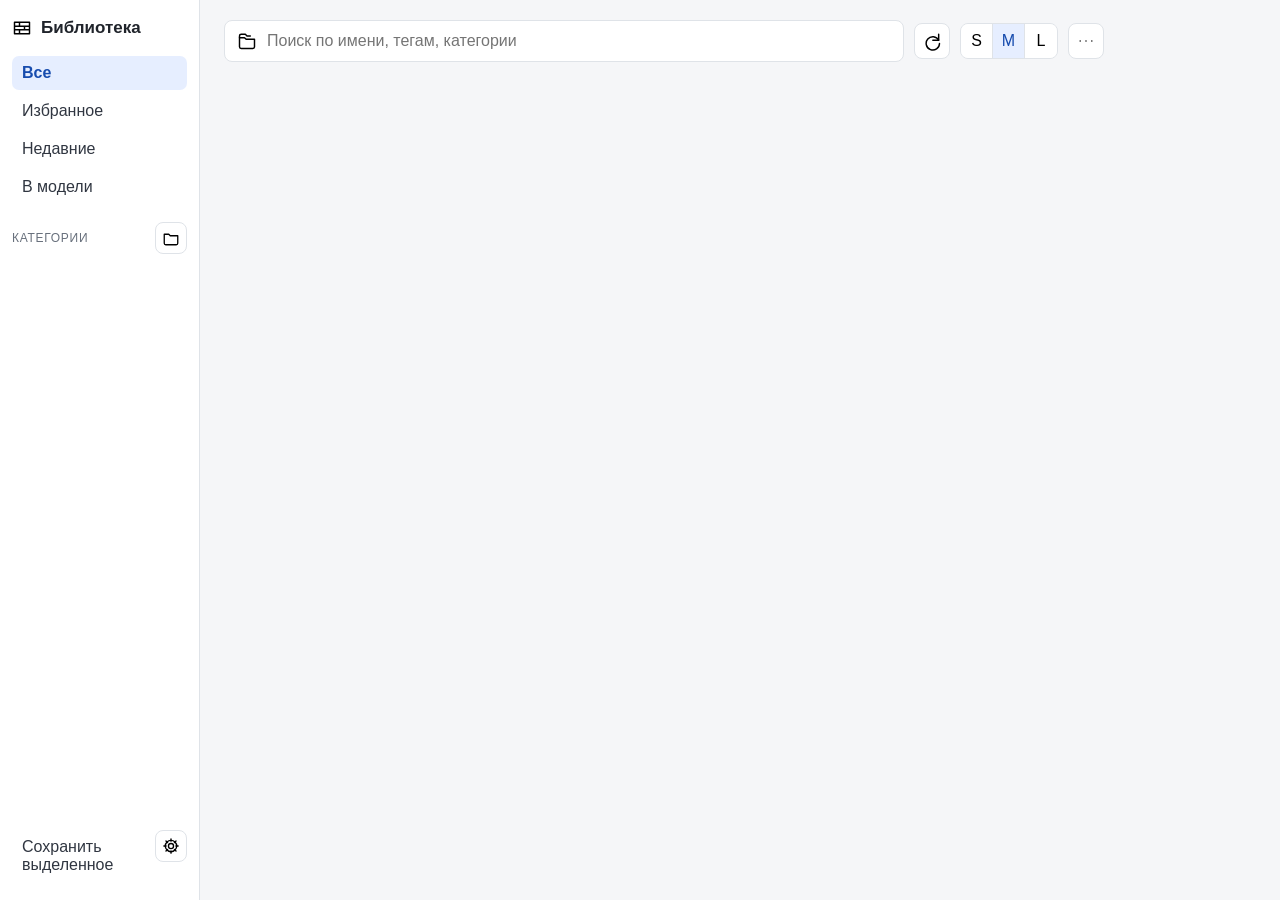
<file: component_library_browser/ui/index.html>
<!doctype html>
<html lang="ru">
  <head>
    <meta charset="UTF-8" />
    <meta name="viewport" content="width=device-width, initial-scale=1.0" />
    <title>Библиотека компонентов</title>
    <link rel="stylesheet" href="styles.css" />
    <link rel="stylesheet" href="visibility.css" />
  </head>
  <body>
    <div class="library-app" id="app-shell">
      <aside class="library-rail" aria-label="Навигация библиотеки">
        <div class="rail-brand"><img src="../icons/brick.svg" alt="" /> <span>Библиотека</span></div>
        <nav class="scope-nav" aria-label="Разделы">
          <button class="filter-btn active" data-filter="all" type="button">Все</button>
          <button class="filter-btn" data-filter="favorites" type="button">Избранное</button>
          <button class="filter-btn" data-filter="recent" type="button">Недавние</button>
          <button class="filter-btn" data-filter="in_model" type="button">В модели</button>
        </nav>
        <div class="rail-section"><span>Категории</span><button id="category-add" class="icon-button" type="button" aria-label="Добавить категорию"><img src="../icons/folder.svg" alt="" /></button></div>
        <div class="category-list" id="category-list"></div>
        <div class="rail-bottom">
          <button id="save-selected-btn" class="quiet-button" type="button">Сохранить выделенное</button>
          <button id="settings-btn" class="icon-button rail-settings-button" type="button" aria-label="Настройки" title="Настройки"><img src="../icons/settings.svg" alt="" /></button>
        </div>
      </aside>

      <main class="library-main" id="content-root">
        <header class="library-toolbar">
          <label class="search-field"><img src="../icons/open.svg" alt="" /><input id="search" type="search" placeholder="Поиск по имени, тегам, категории" aria-label="Поиск" /></label>
          <button id="refresh-btn" class="icon-button" type="button" aria-label="Обновить список" title="Обновить список"><img src="../icons/refresh.svg" alt="" /></button>
          <div class="size-buttons" role="group" aria-label="Размер карточек">
            <button class="size-btn" data-size="small" type="button">S</button><button class="size-btn active" data-size="medium" type="button">M</button><button class="size-btn" data-size="large" type="button">L</button>
          </div>
          <div class="menu-wrap"><button id="library-overflow" class="icon-button" type="button" aria-haspopup="menu" aria-expanded="false" aria-label="Дополнительные действия"><img src="../icons/more.svg" alt="" /></button>
            <div id="library-overflow-menu" class="popup-menu" role="menu" hidden>
              <button data-command="scan_library_folder" role="menuitem" type="button">Глубокое сканирование</button>
              <button data-command="weight" role="menuitem" type="button">Фильтр по тяжести</button>
              <button data-command="export_pack" role="menuitem" type="button">Экспортировать pack…</button>
              <button data-command="import_pack" role="menuitem" type="button">Импортировать pack…</button>
              <button data-command="settings" role="menuitem" type="button">Настройки</button>
            </div>
          </div>
        </header>
        <div id="status-line" class="status-line" hidden></div>
        <section id="legacy-library-notice" class="legacy-library-notice" hidden aria-live="polite"><strong>Эта папка библиотеки в старом формате — доступна только для чтения.</strong><span>Перенесите её в новый формат одним нажатием: будет создана новая папка рядом, старая не изменится.</span><div><button id="legacy-migrate" class="primary-button" type="button">Перенести библиотеку</button><button id="legacy-create-root" class="text-button" type="button">Создать пустую библиотеку</button><button id="legacy-change-root" class="text-button" type="button">Изменить папку…</button></div></section>
        <div id="array-pick-banner" class="array-pick-banner" hidden></div>
        <section id="cards-grid" class="cards-grid size-medium" aria-label="Компоненты"></section>
        <div id="empty-state" class="empty-state" hidden>Ничего не найдено</div>
      </main>

      <aside id="details-drawer" class="details-drawer" aria-label="Свойства компонента" aria-hidden="true" hidden>
        <header class="drawer-header"><div><span class="eyebrow">Компонент</span><h2 id="drawer-title">—</h2></div><div><button id="drawer-favorite" class="icon-button" type="button" aria-label="В избранное"><img src="../icons/star.svg" alt="" /></button><button id="drawer-close" class="icon-button" type="button" aria-label="Закрыть свойства"><img src="../icons/close.svg" alt="" /></button></div></header>
        <img id="drawer-preview" class="drawer-preview" alt="Превью выбранного компонента" />
        <div class="drawer-primary-actions"><button id="primary-insert" class="primary-button" type="button"><img src="../icons/insert.svg" alt="" /> <span id="primary-insert-label">Вставить</span></button><button id="drawer-brush" class="primary-button secondary-primary-button" type="button">Многократная вставка</button></div>
        <details open><summary>Размещение</summary><label class="placement-option"><input id="opt-surface" type="checkbox" data-insert-opt="place_on_surface" /> <span>Ставить на поверхность</span></label><label class="placement-option"><input id="opt-normal" type="checkbox" data-insert-opt="align_to_normal" /> <span>Повернуть по нормали</span></label><label class="placement-option random-rotation-option"><input id="opt-random" type="checkbox" data-insert-opt="random_quadrant" /> <span>Случайный поворот</span><input id="opt-random-step" type="number" min="1" max="360" step="1" value="90" aria-label="Шаг случайного поворота, градусы" /><span>°</span></label><label class="placement-option"><input id="opt-ground" type="checkbox" data-insert-opt="drop_to_ground" /> <span>Притянуть к земле</span></label></details>
        <details><summary>Редактирование</summary><label>Имя<input id="drawer-name" type="text" /></label><label>Категория<select id="drawer-category"></select></label><label>Описание<textarea id="drawer-description" rows="3"></textarea></label><label>Теги<input id="drawer-tags" type="text" placeholder="Через запятую" /></label></details>
        <details><summary>Паспорт размещения</summary><label>Тип размещения<select id="drawer-placement-type"><option value="free">Свободный объект</option><option value="ground">На земле</option><option value="surface">На поверхности</option><option value="wall">На стене</option><option value="ceiling">Потолочный</option><option value="opening">В проёме</option></select></label><label>Точка привязки<select id="drawer-placement-anchor"><option value="center_bottom">Центр снизу</option><option value="corner_lb">Левый нижний угол</option><option value="corner_rb">Правый нижний угол</option><option value="opening_center">Центр проёма</option><option value="geometric_center">Геометрический центр</option><option value="custom">Пользовательская</option></select></label><label>Отступ от поверхности, мм<input id="drawer-placement-offset" type="number" min="0" step="1" value="0" /></label><label class="placement-option" id="drawer-placement-cut-row" hidden><input id="drawer-placement-cut" type="checkbox" /> <span>Прорезать проём</span></label></details>
        <details><summary>Замена</summary><button id="drawer-replace" class="text-button" type="button">Заменить выделенное</button><button id="drawer-replace-from-selection" class="text-button" type="button">Заменить на выделенное в модели</button><button id="drawer-model-select-all" class="text-button" type="button" hidden>Выбрать все экземпляры</button></details>
        <details><summary>Обслуживание</summary><button id="drawer-regen" class="text-button" type="button">Пересоздать превью</button><button id="drawer-show-file" class="text-button" type="button">Показать файл</button><button id="drawer-open-folder" class="text-button" type="button">Открыть папку</button></details>
      </aside>
    </div>

    <template id="card-template"><article class="library-card" tabindex="0"><div class="card-preview"><img class="thumb" alt="Превью" /></div><div class="card-copy"><h3 class="name"></h3><p class="meta"></p><div class="tags"></div></div></article></template>
    <div id="card-context-menu" class="popup-menu context-menu" role="menu" hidden><button data-action="insert" role="menuitem" type="button">Вставить</button><button data-action="brush" role="menuitem" type="button">Многократная вставка</button><button data-action="replace" role="menuitem" type="button">Заменить выделенное</button><button data-action="replace_from_selection" role="menuitem" type="button">Заменить на выделенное в модели</button><button data-action="regen_preview" role="menuitem" type="button">Пересоздать превью</button><button data-action="show_file" role="menuitem" type="button">Показать файл</button><button data-action="open_folder" role="menuitem" type="button">Открыть папку</button><button data-action="copy_path" role="menuitem" type="button">Копировать путь</button><button id="context-select-all-model" data-action="select_all_model" role="menuitem" type="button" hidden>Выбрать все в модели</button><button data-action="delete" class="danger-item" role="menuitem" type="button">Удалить</button></div>
    <div id="category-context-menu" class="popup-menu context-menu" role="menu" hidden><button id="category-rename" data-action="rename" role="menuitem" type="button">Переименовать категорию</button><button id="category-delete" data-action="delete" role="menuitem" type="button">Удалить категорию</button><button id="category-regen" data-action="regenerate" role="menuitem" type="button">Пересоздать превью категории</button><button id="category-pin" data-action="pin" role="menuitem" type="button">Закрепить категорию</button></div>
    <div id="settings-backdrop" class="modal-backdrop" hidden><section class="settings-modal" role="dialog" aria-modal="true" aria-labelledby="settings-title"><header><h2 id="settings-title">Настройки <span id="settings-version"></span></h2><button id="settings-close" class="icon-button" type="button" aria-label="Закрыть"><img src="../icons/close.svg" alt="" /></button></header><p id="settings-root-path"></p><label>Порог тяжёлого<input id="settings-heavy-threshold" type="number" min="1" step="1000" /></label><button id="settings-save-threshold" type="button">Сохранить порог</button><button id="settings-change-root" type="button">Изменить папку…</button><button id="settings-scan" type="button">Сканировать библиотеку</button><button id="settings-regen-all" type="button">Пересоздать все превью</button></section></div>
    <script src="app.js"></script>
  </body>
</html>
</file>
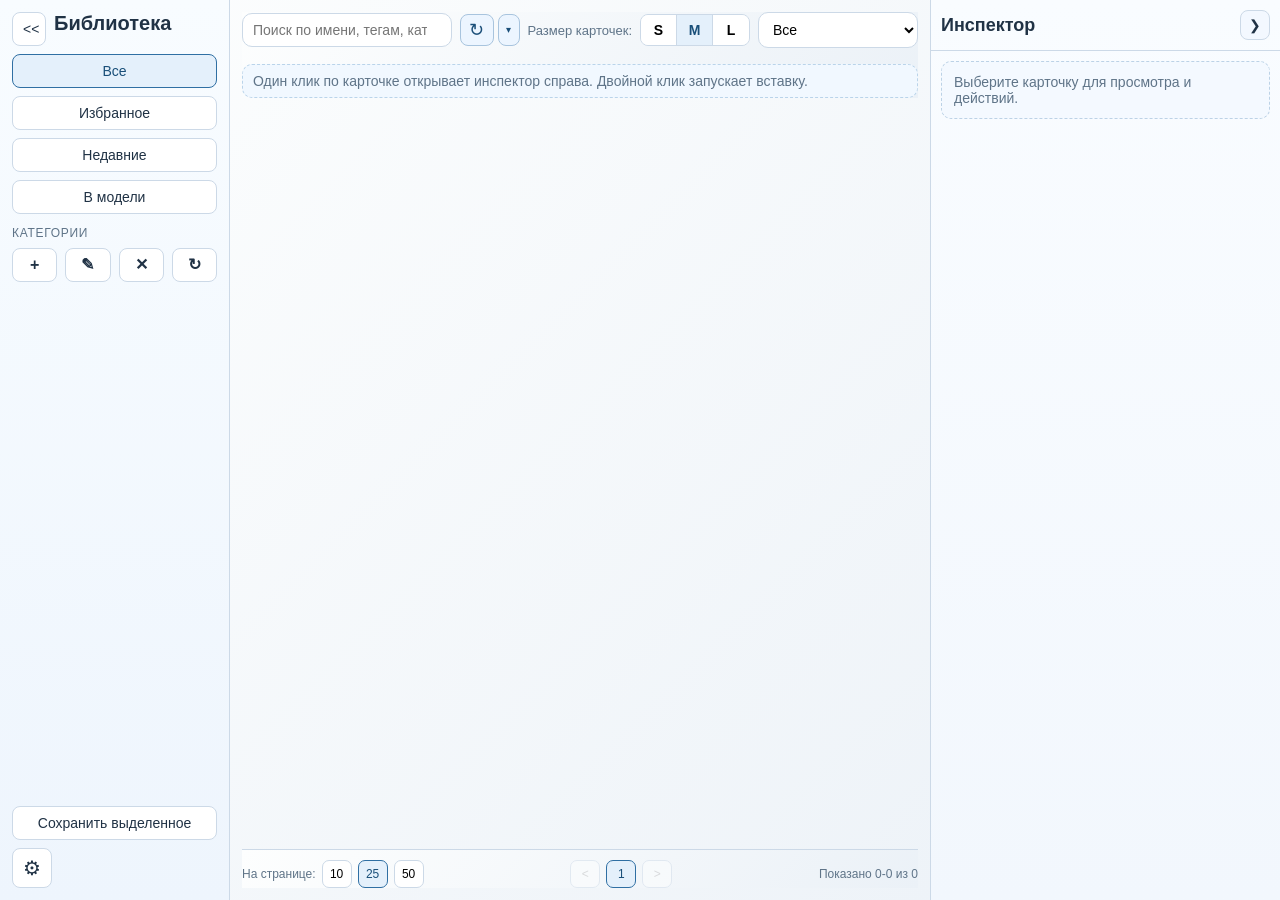
<file: component_library_browser_checkpoints/window_cut_working_20260307_140148/ui/index.html>
﻿<!doctype html>
<html lang="ru">
  <head>
    <meta charset="UTF-8" />
    <meta name="viewport" content="width=device-width, initial-scale=1.0" />
    <title>Библиотека компонентов</title>
    <link rel="stylesheet" href="styles.css" />
  </head>
  <body>
    <div class="app-shell" id="app-shell">
      <aside class="sidebar" id="sidebar">
        <div class="sidebar-top">
          <button id="sidebar-toggle" class="sidebar-toggle" title="Свернуть/развернуть панель">&lt;&lt;</button>
          <div class="sidebar-head collapsible">
            <h1>Библиотека</h1>
          </div>
        </div>

        <nav class="filters collapsible">
          <button class="filter-btn active" data-filter="all">Все</button>
          <button class="filter-btn" data-filter="favorites">Избранное</button>
          <button class="filter-btn" data-filter="recent">Недавние</button>
          <button class="filter-btn" data-filter="in_model">В модели</button>
        </nav>
        <button id="refresh-in-model-btn" class="model-refresh-btn collapsible" type="button" title="Обновить список элементов из текущей модели" hidden>
          Обновить «В модели»
        </button>

        <div class="section-title collapsible">Категории</div>
        <div class="category-actions collapsible">
          <button id="category-add" class="icon-btn icon-add" title="Добавить категорию" aria-label="Добавить категорию">+</button>
          <button id="category-rename" class="icon-btn icon-edit" title="Переименовать категорию" aria-label="Переименовать категорию">&#9998;</button>
          <button id="category-delete" class="icon-btn icon-delete" title="Удалить категорию" aria-label="Удалить категорию">&#10005;</button>
          <button id="category-regen" class="icon-btn" title="Пересоздать превью категории" aria-label="Пересоздать превью категории">&#8635;</button>
        </div>
        <div class="category-list collapsible" id="category-list"></div>

        <div class="sidebar-actions collapsible">
          <button id="save-selected-btn">Сохранить выделенное</button>
          <button id="settings-btn" class="settings-icon-btn" title="Настройки" aria-label="Настройки">&#9881;</button>
        </div>
      </aside>

      <main class="content" id="content-root">
        <div class="top-sticky">
          <header class="toolbar">
            <div class="search-wrap">
              <input id="search" type="search" placeholder="Поиск по имени, тегам, категории..." />
            </div>
            <div class="refresh-wrap">
              <button id="refresh-btn" class="refresh-btn" type="button" title="Обновить список" aria-label="Обновить список">&#8635;</button>
              <button id="refresh-menu-btn" class="refresh-menu-btn" type="button" title="Варианты обновления" aria-label="Варианты обновления">&#9662;</button>
              <span id="refresh-status" class="refresh-status" hidden></span>
            </div>
            <div class="size-wrap">
              <span class="size-label">Размер карточек:</span>
              <div class="size-buttons" role="group" aria-label="Размер карточек">
                <button class="size-btn" data-size="small" title="Маленькие">S</button>
                <button class="size-btn active" data-size="medium" title="Средние">M</button>
                <button class="size-btn" data-size="large" title="Большие">L</button>
              </div>
            </div>
            <div class="weight-wrap">
              <select id="weight-filter" title="Фильтр по тяжести">
                <option value="all">Все</option>
                <option value="light">Только лёгкие</option>
                <option value="heavy">Только тяжёлые</option>
              </select>
            </div>
          </header>
          <div class="pinned-tabs" id="pinned-tabs"></div>
          <p class="hint">Один клик по карточке открывает инспектор справа. Двойной клик запускает вставку.</p>
          <div class="status-line" id="status-line" hidden></div>
          <div class="array-pick-banner" id="array-pick-banner" hidden></div>
        </div>

        <div class="cards-scroll" id="cards-scroll">
          <section class="grid size-medium" id="cards-grid"></section>
        </div>

        <div class="pagination-bar">
          <div class="page-size-wrap" role="group" aria-label="Элементов на странице">
            <span>На странице:</span>
            <button class="page-size-btn" data-page-size="10">10</button>
            <button class="page-size-btn active" data-page-size="25">25</button>
            <button class="page-size-btn" data-page-size="50">50</button>
          </div>
          <div class="page-nav-wrap">
            <button id="page-prev" class="page-nav-btn" title="Предыдущая страница">&lt;</button>
            <div id="page-numbers" class="page-numbers"></div>
            <button id="page-next" class="page-nav-btn" title="Следующая страница">&gt;</button>
          </div>
          <div id="page-info" class="page-info"></div>
        </div>
      </main>

      <aside class="inspector" id="inspector">
        <div class="inspector-header">
          <h2 id="inspector-title">Инспектор</h2>
          <button id="inspector-toggle" class="inspector-toggle" title="Свернуть/развернуть инспектор" aria-label="Свернуть/развернуть инспектор">&#10095;</button>
        </div>

        <div class="inspector-body" id="inspector-body">
          <div id="inspector-empty" class="inspector-empty">Выберите карточку для просмотра и действий.</div>

          <section id="inspector-library" class="inspector-section" hidden>
            <div class="inspector-preview-wrap">
              <img id="inspector-preview" class="inspector-preview" alt="Превью" />
              <div class="inspector-preview-actions">
                <button id="inspector-open-lightbox" type="button">Увеличить</button>
                <button id="inspector-regen-preview" type="button">&#8635; Пересоздать превью</button>
              </div>
            </div>

            <div class="inspector-field">
              <label for="inspector-name">Имя</label>
              <input id="inspector-name" type="text" />
            </div>

            <div class="inspector-field">
              <label for="inspector-category">Категория</label>
              <div class="category-inline">
                <select id="inspector-category"></select>
                <button id="inspector-add-category" type="button" title="Новая категория">+</button>
              </div>
            </div>

            <div class="inspector-field">
              <label for="inspector-description">Описание</label>
              <textarea id="inspector-description" rows="3" placeholder="Краткое описание..." maxlength="400"></textarea>
            </div>

            <div class="inspector-field">
              <label for="inspector-tag-input">Теги</label>
              <div class="tag-input-wrap">
                <input id="inspector-tag-input" type="text" list="inspector-tag-suggestions" placeholder="Тег и Enter/запятая" />
                <button id="inspector-tag-add" type="button">Добавить</button>
              </div>
              <datalist id="inspector-tag-suggestions"></datalist>
              <div class="tag-quick-list" id="inspector-tag-quick"></div>
              <div class="inspector-tags" id="inspector-tags"></div>
            </div>

            <div class="inspector-actions">
              <button id="inspector-insert" type="button">Вставить</button>
              <button id="inspector-brush" type="button">Многократная вставка</button>
              <button id="inspector-replace" type="button">Заменить выделенное</button>
              <button id="inspector-replace-from-selection" type="button">Заменить на выделенное в модели</button>
              <button id="inspector-show-file" type="button">Показать файл в папке</button>
              <button id="inspector-open-folder" type="button">Открыть папку</button>
              <button id="inspector-toggle-favorite" type="button">★ Избранное</button>
              <button id="inspector-delete" type="button" class="danger">Удалить</button>
            </div>
          </section>

          <section id="inspector-model" class="inspector-section" hidden>
            <div class="inspector-field">
              <label>Имя</label>
              <div id="model-name" class="readonly-field"></div>
            </div>
            <div class="inspector-field">
              <label>Экземпляров в модели</label>
              <div id="model-count" class="readonly-field"></div>
            </div>
            <div class="inspector-actions">
              <button id="model-save" type="button">Сохранить в библиотеку...</button>
              <button id="model-replace" type="button">Заменить выделенное</button>
              <button id="model-select-all" type="button">Выбрать все в модели</button>
            </div>
          </section>

          <section id="inspector-insert-options" class="inspector-section" hidden>
            <h3>Опции вставки</h3>
            <div class="insert-options" id="insert-options">
              <label class="insert-opt-check">
                <input id="opt-surface" type="checkbox" data-insert-opt="place_on_surface" />
                <span>Ставить на поверхность</span>
              </label>
              <label class="insert-opt-check">
                <input id="opt-normal" type="checkbox" data-insert-opt="align_to_normal" />
                <span>Повернуть по нормали</span>
              </label>
              <label class="insert-opt-check">
                <input id="opt-random" type="checkbox" data-insert-opt="random_quadrant" />
                <span>Случайный поворот</span>
                <select id="opt-random-step" class="insert-opt-select" title="Шаг поворота">
                  <option value="90">Шаг 90°</option>
                  <option value="45">Шаг 45°</option>
                  <option value="30">Шаг 30°</option>
                  <option value="15">Шаг 15°</option>
                  <option value="10">Шаг 10°</option>
                  <option value="5">Шаг 5°</option>
                </select>
              </label>
              <label class="insert-opt-check">
                <input id="opt-ground" type="checkbox" data-insert-opt="drop_to_ground" />
                <span>Притянуть к земле</span>
              </label>
            </div>
            <div class="insert-options-note">Опции применяются для обычной и многократной вставки.</div>
          </section>
        </div>
      </aside>

      <button id="inspector-expand" class="inspector-expand" hidden title="Развернуть инспектор" aria-label="Развернуть инспектор">&#10094;</button>
    </div>

    <div class="settings-modal-backdrop" id="settings-backdrop" hidden>
      <div class="settings-modal" role="dialog" aria-modal="true" aria-labelledby="settings-title">
        <h2 id="settings-title">Настройки</h2>
        <div class="settings-row">
          <label>Папка хранения</label>
          <div id="settings-root-path" class="settings-root-path">Папка не выбрана</div>
        </div>
        <div class="settings-row">
          <label for="settings-heavy-threshold">Порог тяжёлого (faces_count)</label>
          <div class="settings-threshold-row">
            <input id="settings-heavy-threshold" type="number" min="1" step="1000" />
            <button id="settings-save-threshold" type="button">Сохранить порог</button>
          </div>
        </div>
        <div class="settings-actions">
          <button id="settings-change-root" type="button">Изменить папку...</button>
          <button id="settings-scan" type="button">Сканировать библиотеку</button>
          <button id="settings-regen-all" type="button">Пересоздать все превью</button>
          <button id="settings-export-pack" type="button">Экспортировать pack...</button>
          <button id="settings-import-pack" type="button">Импортировать pack...</button>
        </div>
        <div class="settings-close-row">
          <button id="settings-close" type="button">Закрыть</button>
        </div>
      </div>
    </div>

    <div class="lightbox-backdrop" id="lightbox-backdrop" hidden>
      <div class="lightbox" role="dialog" aria-modal="true" aria-label="Просмотр превью">
        <button id="lightbox-close" class="lightbox-close" type="button" aria-label="Закрыть">&#10005;</button>
        <img id="lightbox-image" alt="Увеличенное превью" />
      </div>
    </div>

    <template id="card-template">
      <article class="card" draggable="false">
        <button class="card-favorite" title="Избранное" aria-label="Избранное">&#9733;</button>
        <button class="card-delete" title="Удалить" aria-label="Удалить">&#128465;</button>
        <div class="thumb-wrap">
          <img class="thumb" alt="Превью" />
        </div>
        <div class="card-body">
          <h3 class="name"></h3>
          <p class="meta"></p>
          <div class="tags"></div>
        </div>
      </article>
    </template>

    <div id="card-context-menu" class="card-context-menu" hidden>
      <button type="button" data-action="insert">Вставить</button>
      <button type="button" data-action="brush">Многократная вставка</button>
      <button type="button" data-action="replace">Заменить выделенное</button>
      <button type="button" data-action="replace_from_selection">Заменить на выделенное в модели</button>
      <button type="button" data-action="show_file">Показать файл в папке</button>
      <button type="button" data-action="open_folder">Открыть папку</button>
      <button type="button" data-action="regen_preview">Пересоздать превью</button>
      <button type="button" data-action="copy_path">Копировать путь</button>
      <button type="button" data-action="copy_name">Копировать имя</button>
      <button type="button" data-action="delete">Удалить</button>
    </div>

    <div id="category-context-menu" class="card-context-menu" hidden>
      <button type="button" data-action="toggle_pin">Закрепить</button>
    </div>

    <script src="app.js"></script>
  </body>
</html>
</file>
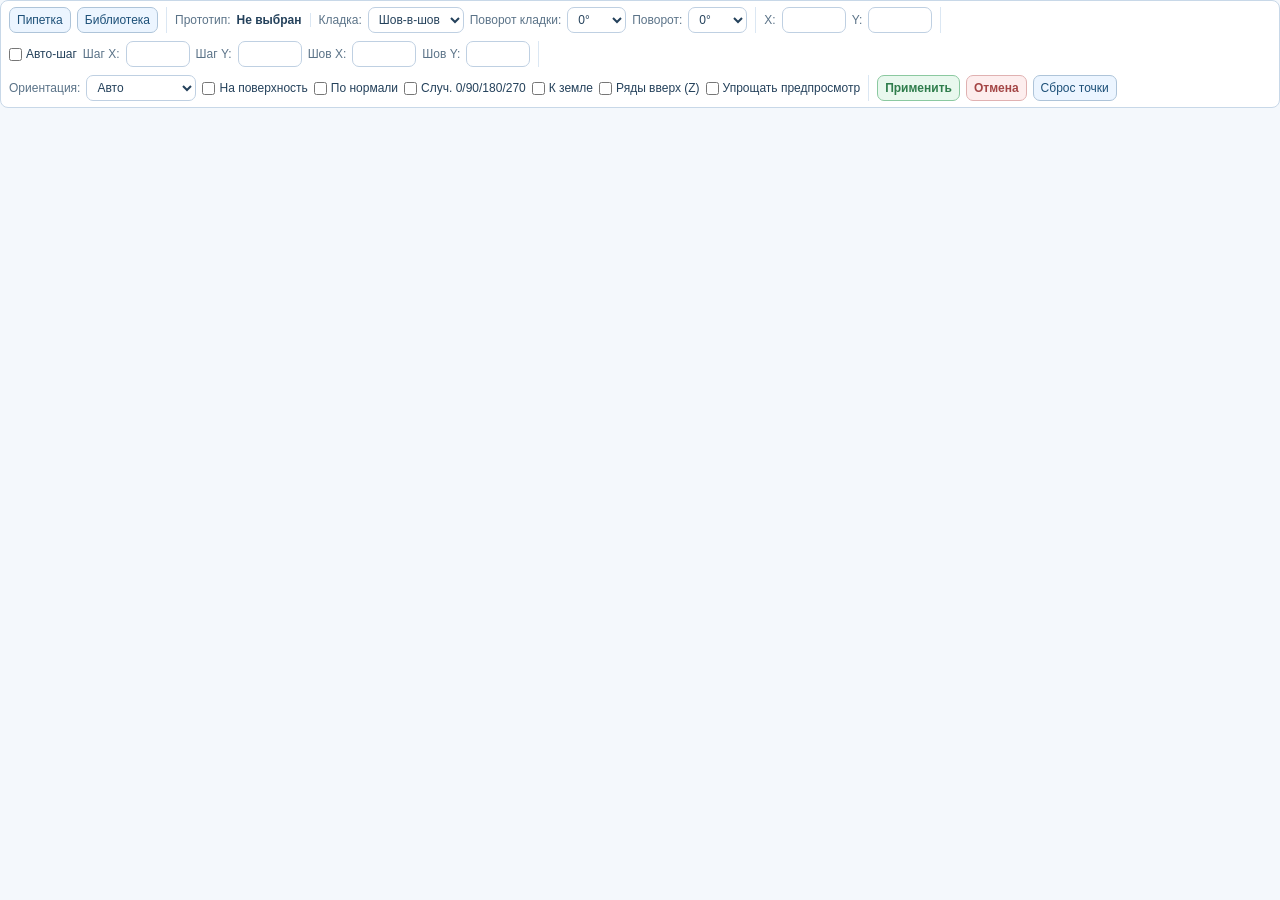
<file: component_library_browser/ui/array_palette.html>
﻿<!doctype html>
<html lang="ru">
  <head>
    <meta charset="UTF-8" />
    <meta name="viewport" content="width=device-width, initial-scale=1.0" />
    <title>Раскладка</title>
    <style>
      :root {
        --bg: #f4f8fc;
        --panel: #ffffff;
        --line: #c8d8e8;
        --text: #24415b;
        --muted: #5b7388;
        --ok: #2f7d4c;
        --danger: #a44646;
      }

      * { box-sizing: border-box; }

      html, body {
        margin: 0;
        padding: 0;
        background: var(--bg);
        color: var(--text);
        font-family: "Bahnschrift", "Trebuchet MS", "Segoe UI", sans-serif;
        font-size: 12px;
      }

      .bar {
        width: 100%;
        min-height: 66px;
        display: flex;
        flex-wrap: wrap;
        align-items: center;
        gap: 8px;
        border: 1px solid var(--line);
        border-radius: 8px;
        background: var(--panel);
        padding: 6px 8px;
        overflow-x: hidden;
        white-space: normal;
      }

      .group {
        display: inline-flex;
        align-items: center;
        gap: 6px;
        padding-right: 8px;
        border-right: 1px solid #dbe7f3;
      }

      .group:last-child {
        border-right: 0;
        padding-right: 0;
      }

      .label { color: var(--muted); }

      button, select, input { font: inherit; }

      button {
        border: 1px solid #aec4d9;
        border-radius: 7px;
        background: #ecf5ff;
        color: #1d5078;
        cursor: pointer;
        min-height: 26px;
        padding: 3px 7px;
      }

      button:hover {
        border-color: #78a6ce;
        background: #e4f0fd;
      }

      button.action-ok {
        border-color: #8bc9a0;
        background: #e9f8ee;
        color: var(--ok);
        font-weight: 700;
      }

      button.action-cancel {
        border-color: #e0b1b1;
        background: #fdeeee;
        color: var(--danger);
        font-weight: 700;
      }

      button:disabled {
        opacity: 0.55;
        cursor: default;
      }

      select, input[type="number"] {
        height: 26px;
        border: 1px solid #bfd0e2;
        border-radius: 7px;
        background: #fff;
        color: var(--text);
        padding: 3px 6px;
      }

      input[type="number"] { width: 64px; }

      .source-name {
        max-width: 220px;
        overflow: hidden;
        text-overflow: ellipsis;
      }

      .check {
        display: inline-flex;
        align-items: center;
        gap: 4px;
      }

      .inline-wrap {
        display: inline-flex;
        align-items: center;
        gap: 6px;
      }

      .check input[type="checkbox"] { margin: 0; }
    </style>
  </head>
  <body>
    <div class="bar">
      <div class="group">
        <button id="source-model-btn" type="button" title="Выбрать прототип из модели">Пипетка</button>
        <button id="source-library-btn" type="button" title="Выбрать прототип из библиотеки">Библиотека</button>
      </div>

      <div class="group">
        <span class="label">Прототип:</span>
        <strong id="source-name" class="source-name">Не выбран</strong>
      </div>

      <div class="group">
        <span id="brick-controls-wrap" class="inline-wrap">
          <span class="label">Кладка:</span>
          <select id="bond-select">
            <option value="stack">Шов-в-шов</option>
            <option value="half">1/2</option>
            <option value="third">1/3</option>
          </select>
          <span class="label">Поворот кладки:</span>
          <select id="brick-layout-rotation" title="Поворот направления раскладки">
            <option value="0">0°</option>
            <option value="90">90°</option>
            <option value="180">180°</option>
            <option value="270">270°</option>
          </select>
          <span class="label">Поворот:</span>
          <select id="brick-rotation" title="Поворот кирпича">
            <option value="0">0°</option>
            <option value="90">90°</option>
            <option value="180">180°</option>
            <option value="270">270°</option>
          </select>
        </span>
      </div>

      <div class="group">
        <span class="label">X:</span>
        <input id="count-x" type="number" min="1" max="500" step="1" />
        <span class="label">Y:</span>
        <input id="count-y" type="number" min="1" max="500" step="1" />
      </div>

      <div class="group">
        <label class="check"><input id="auto-step" type="checkbox" />Авто-шаг</label>
        <span class="label">Шаг X:</span>
        <input id="step-x" type="number" min="1" step="10" title="мм" />
        <span class="label">Шаг Y:</span>
        <input id="step-y" type="number" min="1" step="10" title="мм" />
        <span class="label">Шов X:</span>
        <input id="seam-x" type="number" min="0" step="1" title="мм" />
        <span class="label">Шов Y:</span>
        <input id="seam-y" type="number" min="0" step="1" title="мм" />
      </div>

      <div class="group" id="advanced-options-group">
        <span class="label">Ориентация:</span>
        <select id="orientation-mode">
          <option value="auto">Авто</option>
          <option value="plane">По плоскости</option>
          <option value="world">По миру</option>
        </select>
        <label class="check"><input id="place-surface" type="checkbox" />На поверхность</label>
        <label id="align-normal-wrap" class="check"><input id="align-normal" type="checkbox" />По нормали</label>
        <label id="random-quadrant-wrap" class="check"><input id="random-quadrant" type="checkbox" />Случ. 0/90/180/270</label>
        <label id="drop-ground-wrap" class="check"><input id="drop-ground" type="checkbox" />К земле</label>
        <label class="check"><input id="vertical-up" type="checkbox" />Ряды вверх (Z)</label>
        <label class="check"><input id="simplify-preview" type="checkbox" />Упрощать предпросмотр</label>
      </div>

      <div class="group">
        <button id="apply-btn" class="action-ok" type="button">Применить</button>
        <button id="cancel-btn" class="action-cancel" type="button">Отмена</button>
        <button id="reset-point-btn" type="button">Сброс точки</button>
      </div>
    </div>

    <script>
      (function () {
        const state = {
          source_ready: false,
          source_name: "Не выбран",
          params: {},
        };

        const dom = {};
        let emitTimer = null;

        function ruby(name, payload) {
          if (!window.sketchup || typeof window.sketchup[name] !== "function") return;
          if (payload === undefined) {
            window.sketchup[name]();
          } else if (typeof payload === "string") {
            window.sketchup[name](payload);
          } else {
            window.sketchup[name](JSON.stringify(payload));
          }
        }

        function cacheDom() {
          dom.sourceModelBtn = document.getElementById("source-model-btn");
          dom.sourceLibraryBtn = document.getElementById("source-library-btn");
          dom.sourceName = document.getElementById("source-name");
          dom.bond = document.getElementById("bond-select");
          dom.brickLayoutRotation = document.getElementById("brick-layout-rotation");
          dom.brickRotation = document.getElementById("brick-rotation");
          dom.countX = document.getElementById("count-x");
          dom.countY = document.getElementById("count-y");
          dom.autoStep = document.getElementById("auto-step");
          dom.stepX = document.getElementById("step-x");
          dom.stepY = document.getElementById("step-y");
          dom.seamX = document.getElementById("seam-x");
          dom.seamY = document.getElementById("seam-y");
          dom.orientation = document.getElementById("orientation-mode");
          dom.placeSurface = document.getElementById("place-surface");
          dom.alignNormal = document.getElementById("align-normal");
          dom.randomQuadrant = document.getElementById("random-quadrant");
          dom.dropGround = document.getElementById("drop-ground");
          dom.verticalUp = document.getElementById("vertical-up");
          dom.simplifyPreview = document.getElementById("simplify-preview");
          dom.apply = document.getElementById("apply-btn");
          dom.cancel = document.getElementById("cancel-btn");
          dom.reset = document.getElementById("reset-point-btn");
        }

        function bindEvents() {
          dom.sourceModelBtn.addEventListener("click", () => ruby("array_select_source_model"));
          dom.sourceLibraryBtn.addEventListener("click", () => ruby("array_select_source_library"));
          dom.apply.addEventListener("click", () => ruby("array_apply"));
          dom.cancel.addEventListener("click", () => ruby("array_cancel"));
          dom.reset.addEventListener("click", () => ruby("array_reset_point"));

          const controls = [
            dom.bond,
            dom.brickLayoutRotation,
            dom.brickRotation,
            dom.countX,
            dom.countY,
            dom.autoStep,
            dom.stepX,
            dom.stepY,
            dom.seamX,
            dom.seamY,
            dom.orientation,
            dom.placeSurface,
            dom.alignNormal,
            dom.randomQuadrant,
            dom.dropGround,
            dom.verticalUp,
            dom.simplifyPreview,
          ];
          controls.forEach((control) => {
            control.addEventListener("change", scheduleEmit);
            control.addEventListener("input", scheduleEmit);
          });

          document.addEventListener("keydown", (event) => {
            if (event.key === "Enter") {
              event.preventDefault();
              ruby("array_apply");
            } else if (event.key === "Escape") {
              event.preventDefault();
              ruby("array_cancel");
            } else if (event.key === "r" || event.key === "R") {
              ruby("array_reset_point");
            }
          });
        }

        function scheduleEmit() {
          refreshDynamicDisabledState();
          if (emitTimer) window.clearTimeout(emitTimer);
          emitTimer = window.setTimeout(() => {
            emitTimer = null;
            ruby("array_params_update", collectParams());
          }, 80);
        }

        function collectParams() {
          return {
            mode: "brick",
            brick_bond: String(dom.bond.value || "stack"),
            brick_layout_rotation_deg: Number(dom.brickLayoutRotation.value || 0),
            brick_rotation_deg: Number(dom.brickRotation.value || 0),
            count_x: Number(dom.countX.value || 1),
            count_y: Number(dom.countY.value || 1),
            auto_step: !!dom.autoStep.checked,
            step_x_mm: Number(dom.stepX.value || 0),
            step_y_mm: Number(dom.stepY.value || 0),
            seam_x_mm: Number(dom.seamX.value || 0),
            seam_y_mm: Number(dom.seamY.value || 0),
            orientation_mode: String(dom.orientation.value || "auto"),
            place_on_surface: !!dom.placeSurface.checked,
            align_to_normal: !!dom.alignNormal.checked,
            random_quadrant: !!dom.randomQuadrant.checked,
            drop_to_ground: !!dom.dropGround.checked,
            vertical_up: !!dom.verticalUp.checked,
            simplify_preview: !!dom.simplifyPreview.checked,
          };
        }

        function setControlValue(control, value, asBoolean = false) {
          if (!control) return;
          if (asBoolean) {
            control.checked = !!value;
          } else {
            control.value = String(value);
          }
        }

        function refreshDynamicDisabledState() {
          const autoStep = !!dom.autoStep.checked;
          const orientation = String(dom.orientation.value || "auto");
          const verticalUp = !!dom.verticalUp.checked;

          dom.bond.disabled = false;
          dom.brickLayoutRotation.disabled = false;
          dom.brickRotation.disabled = false;
          dom.stepX.disabled = autoStep;
          dom.stepY.disabled = autoStep;
          // Шов всегда отдельный параметр (и в авто, и в ручном шаге).
          dom.seamX.disabled = false;
          dom.seamY.disabled = false;

          const allowDrop = orientation === "world" && !verticalUp;
          dom.dropGround.disabled = !allowDrop;
          dom.dropGround.title = allowDrop
            ? ""
            : "Опция недоступна при «Ряды вверх (Z)» и вне ориентации «По миру».";
          if (!allowDrop) dom.dropGround.checked = false;
        }

        function render() {
          const params = state.params || {};
          setControlValue(dom.bond, params.brick_bond || "stack");
          setControlValue(dom.brickLayoutRotation, Number(params.brick_layout_rotation_deg || 0));
          setControlValue(dom.brickRotation, Number(params.brick_rotation_deg || 0));
          setControlValue(dom.countX, Number(params.count_x || 1));
          setControlValue(dom.countY, Number(params.count_y || 1));
          setControlValue(dom.autoStep, !!params.auto_step, true);
          setControlValue(dom.stepX, Number(params.step_x_mm || 0));
          setControlValue(dom.stepY, Number(params.step_y_mm || 0));
          setControlValue(dom.seamX, Number(params.seam_x_mm || 0));
          setControlValue(dom.seamY, Number(params.seam_y_mm || 0));
          setControlValue(dom.orientation, params.orientation_mode || "auto");
          setControlValue(dom.placeSurface, !!params.place_on_surface, true);
          setControlValue(dom.alignNormal, !!params.align_to_normal, true);
          setControlValue(dom.randomQuadrant, !!params.random_quadrant, true);
          setControlValue(dom.dropGround, !!params.drop_to_ground, true);
          setControlValue(dom.verticalUp, !!params.vertical_up, true);
          setControlValue(dom.simplifyPreview, !!params.simplify_preview, true);

          dom.sourceName.textContent = String(state.source_name || "Не выбран");
          dom.apply.disabled = !state.source_ready;

          refreshDynamicDisabledState();
        }

        function applyIncomingState(nextState) {
          state.source_ready = !!(nextState && nextState.source_ready);
          state.source_name = nextState && nextState.source_name ? String(nextState.source_name) : "Не выбран";
          state.params = nextState && nextState.params ? nextState.params : {};
          render();
        }

        window.ArrayPalette = {
          setState(nextState) {
            applyIncomingState(nextState || {});
          },
        };

        document.addEventListener("DOMContentLoaded", () => {
          cacheDom();
          bindEvents();
          ruby("array_palette_ready");
        });
      })();
    </script>
  </body>
</html>
</file>
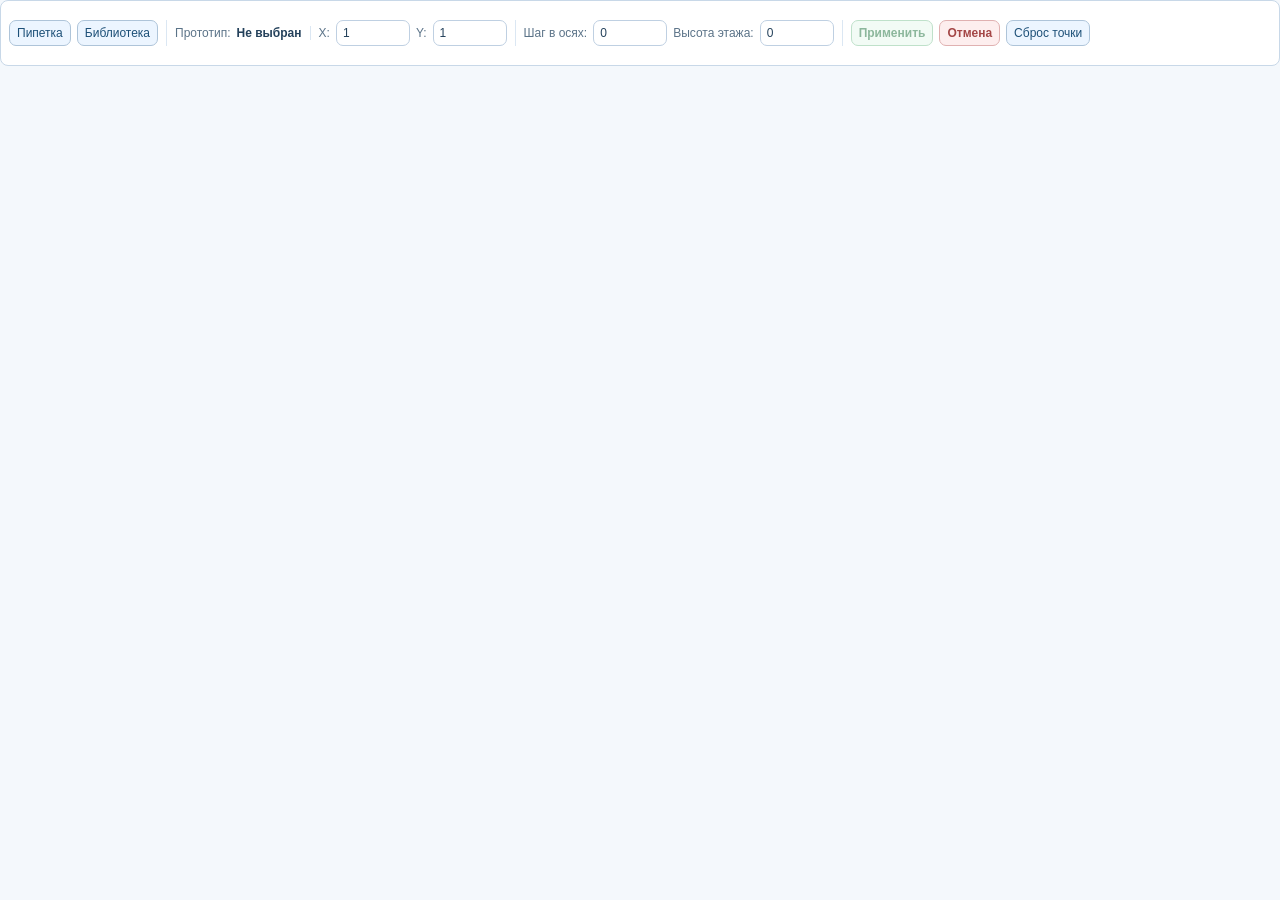
<file: component_library_browser/ui/win_array_palette.html>
<!doctype html>
<html lang="ru">
  <head>
    <meta charset="UTF-8" />
    <meta name="viewport" content="width=device-width, initial-scale=1.0" />
    <title>Раскладка окон</title>
    <style>
      :root {
        --bg: #f4f8fc;
        --panel: #ffffff;
        --line: #c8d8e8;
        --text: #24415b;
        --muted: #5b7388;
        --ok: #2f7d4c;
        --danger: #a44646;
      }

      * { box-sizing: border-box; }

      html, body {
        margin: 0;
        padding: 0;
        background: var(--bg);
        color: var(--text);
        font-family: "Bahnschrift", "Trebuchet MS", "Segoe UI", sans-serif;
        font-size: 12px;
      }

      .bar {
        width: 100%;
        min-height: 66px;
        display: flex;
        flex-wrap: wrap;
        align-items: center;
        gap: 8px;
        border: 1px solid var(--line);
        border-radius: 8px;
        background: var(--panel);
        padding: 6px 8px;
        overflow-x: hidden;
        white-space: normal;
      }

      .group {
        display: inline-flex;
        align-items: center;
        gap: 6px;
        padding-right: 8px;
        border-right: 1px solid #dbe7f3;
      }

      .group:last-child { border-right: 0; padding-right: 0; }

      .label { color: var(--muted); }

      button, input { font: inherit; }

      button {
        border: 1px solid #aec4d9;
        border-radius: 7px;
        background: #ecf5ff;
        color: #1d5078;
        cursor: pointer;
        min-height: 26px;
        padding: 3px 7px;
      }

      button:hover { border-color: #78a6ce; background: #e4f0fd; }

      button.action-ok {
        border-color: #8bc9a0;
        background: #e9f8ee;
        color: var(--ok);
        font-weight: 700;
      }

      button.action-cancel {
        border-color: #e0b1b1;
        background: #fdeeee;
        color: var(--danger);
        font-weight: 700;
      }

      button:disabled { opacity: 0.55; cursor: default; }

      input[type="number"] {
        width: 74px;
        height: 26px;
        border: 1px solid #bfd0e2;
        border-radius: 7px;
        background: #fff;
        color: var(--text);
        padding: 3px 6px;
      }

      .source-name {
        max-width: 200px;
        overflow: hidden;
        text-overflow: ellipsis;
        white-space: nowrap;
      }
    </style>
  </head>
  <body>
    <div class="bar">
      <div class="group">
        <button id="source-model-btn" type="button" title="Выбрать прототип из модели">Пипетка</button>
        <button id="source-library-btn" type="button" title="Выбрать прототип из библиотеки">Библиотека</button>
      </div>

      <div class="group">
        <span class="label">Прототип:</span>
        <strong id="source-name" class="source-name">Не выбран</strong>
      </div>

      <div class="group">
        <span class="label">X:</span>
        <input id="count-x" type="number" min="1" max="500" step="1" value="1" />
        <span class="label">Y:</span>
        <input id="count-y" type="number" min="1" max="500" step="1" value="1" />
      </div>

      <div class="group">
        <span class="label">Шаг в осях:</span>
        <input id="axis-spacing" type="number" min="1" step="10" title="мм" />
        <span class="label">Высота этажа:</span>
        <input id="floor-height" type="number" min="1" step="10" title="мм" />
      </div>

      <div class="group">
        <button id="apply-btn" class="action-ok" type="button" disabled>Применить</button>
        <button id="cancel-btn" class="action-cancel" type="button">Отмена</button>
        <button id="reset-point-btn" type="button">Сброс точки</button>
      </div>
    </div>

    <script>
      (function () {
        const state = { source_ready: false, source_name: 'Не выбран', params: {} };
        const dom = {};
        let emitTimer = null;

        function ruby(name, payload) {
          if (!window.sketchup || typeof window.sketchup[name] !== 'function') return;
          if (payload === undefined) {
            window.sketchup[name]();
          } else if (typeof payload === 'string') {
            window.sketchup[name](payload);
          } else {
            window.sketchup[name](JSON.stringify(payload));
          }
        }

        function cacheDom() {
          dom.sourceModelBtn = document.getElementById('source-model-btn');
          dom.sourceLibraryBtn = document.getElementById('source-library-btn');
          dom.sourceName = document.getElementById('source-name');
          dom.countX = document.getElementById('count-x');
          dom.countY = document.getElementById('count-y');
          dom.axisSpacing = document.getElementById('axis-spacing');
          dom.floorHeight = document.getElementById('floor-height');
          dom.apply = document.getElementById('apply-btn');
          dom.cancel = document.getElementById('cancel-btn');
          dom.reset = document.getElementById('reset-point-btn');
        }

        function bindEvents() {
          dom.sourceModelBtn.addEventListener('click', () => ruby('win_select_source_model'));
          dom.sourceLibraryBtn.addEventListener('click', () => ruby('win_select_source_library'));
          dom.apply.addEventListener('click', () => ruby('win_apply'));
          dom.cancel.addEventListener('click', () => ruby('win_cancel'));
          dom.reset.addEventListener('click', () => ruby('win_reset_point'));

          [dom.countX, dom.countY, dom.axisSpacing, dom.floorHeight].forEach(function (el) {
            el.addEventListener('change', scheduleEmit);
            el.addEventListener('input', scheduleEmit);
          });

          document.addEventListener('keydown', function (e) {
            if (e.key === 'Enter') {
              e.preventDefault();
              ruby('win_apply');
            }
            if (e.key === 'Escape') {
              e.preventDefault();
              ruby('win_cancel');
            }
          });
        }

        function scheduleEmit() {
          if (emitTimer) clearTimeout(emitTimer);
          emitTimer = setTimeout(function () {
            emitTimer = null;
            ruby('win_params_update', collectParams());
          }, 80);
        }

        function collectParams() {
          return {
            count_x: Number(dom.countX.value || 1),
            count_y: Number(dom.countY.value || 1),
            axis_spacing_mm: Number(dom.axisSpacing.value || 0),
            floor_height_mm: Number(dom.floorHeight.value || 0)
          };
        }

        function render() {
          const p = state.params || {};
          dom.countX.value = Number(p.count_x != null ? p.count_x : 1);
          dom.countY.value = Number(p.count_y != null ? p.count_y : 1);
          dom.axisSpacing.value = Number(p.axis_spacing_mm != null ? p.axis_spacing_mm : 0);
          dom.floorHeight.value = Number(p.floor_height_mm != null ? p.floor_height_mm : 0);
          dom.sourceName.textContent = String(state.source_name || 'Не выбран');
          dom.apply.disabled = !state.source_ready;
        }

        window.WinPalette = {
          setState: function (next) {
            if (!next) return;
            state.source_ready = !!next.source_ready;
            state.source_name = next.source_name || 'Не выбран';
            state.params = next.params || {};
            render();
          }
        };

        document.addEventListener('DOMContentLoaded', function () {
          cacheDom();
          bindEvents();
          render();
          ruby('win_palette_ready');
        });
      })();
    </script>
  </body>
</html>
</file>
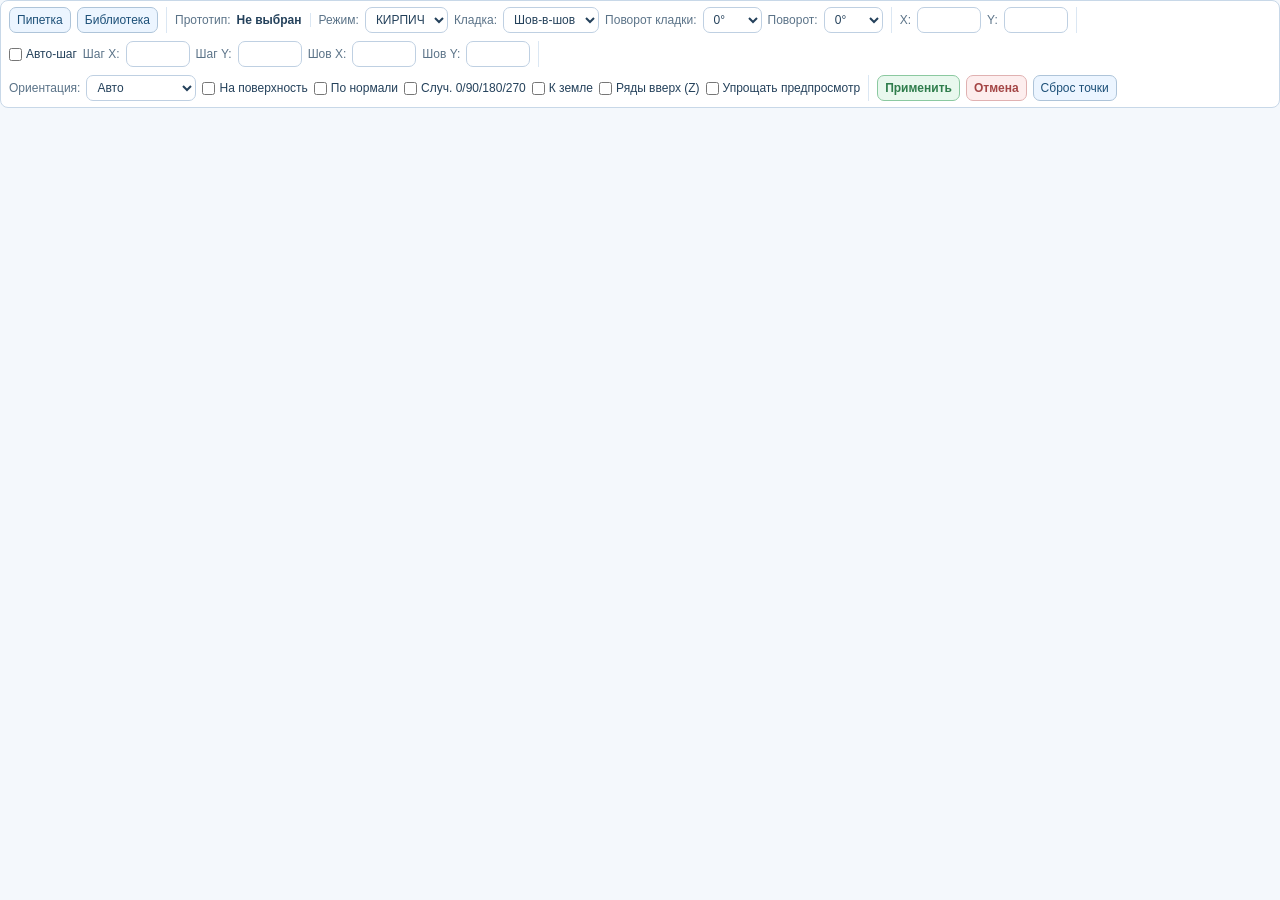
<file: component_library_browser_checkpoints/window_cut_working_20260307_140148/ui/array_palette.html>
﻿<!doctype html>
<html lang="ru">
  <head>
    <meta charset="UTF-8" />
    <meta name="viewport" content="width=device-width, initial-scale=1.0" />
    <title>Раскладка</title>
    <style>
      :root {
        --bg: #f4f8fc;
        --panel: #ffffff;
        --line: #c8d8e8;
        --text: #24415b;
        --muted: #5b7388;
        --ok: #2f7d4c;
        --danger: #a44646;
      }

      * { box-sizing: border-box; }

      html, body {
        margin: 0;
        padding: 0;
        background: var(--bg);
        color: var(--text);
        font-family: "Bahnschrift", "Trebuchet MS", "Segoe UI", sans-serif;
        font-size: 12px;
      }

      .bar {
        width: 100%;
        min-height: 66px;
        display: flex;
        flex-wrap: wrap;
        align-items: center;
        gap: 8px;
        border: 1px solid var(--line);
        border-radius: 8px;
        background: var(--panel);
        padding: 6px 8px;
        overflow-x: hidden;
        white-space: normal;
      }

      .group {
        display: inline-flex;
        align-items: center;
        gap: 6px;
        padding-right: 8px;
        border-right: 1px solid #dbe7f3;
      }

      .group:last-child {
        border-right: 0;
        padding-right: 0;
      }

      .label { color: var(--muted); }

      button, select, input { font: inherit; }

      button {
        border: 1px solid #aec4d9;
        border-radius: 7px;
        background: #ecf5ff;
        color: #1d5078;
        cursor: pointer;
        min-height: 26px;
        padding: 3px 7px;
      }

      button:hover {
        border-color: #78a6ce;
        background: #e4f0fd;
      }

      button.action-ok {
        border-color: #8bc9a0;
        background: #e9f8ee;
        color: var(--ok);
        font-weight: 700;
      }

      button.action-cancel {
        border-color: #e0b1b1;
        background: #fdeeee;
        color: var(--danger);
        font-weight: 700;
      }

      button:disabled {
        opacity: 0.55;
        cursor: default;
      }

      select, input[type="number"] {
        height: 26px;
        border: 1px solid #bfd0e2;
        border-radius: 7px;
        background: #fff;
        color: var(--text);
        padding: 3px 6px;
      }

      input[type="number"] { width: 64px; }

      .source-name {
        max-width: 220px;
        overflow: hidden;
        text-overflow: ellipsis;
      }

      .check {
        display: inline-flex;
        align-items: center;
        gap: 4px;
      }

      .inline-wrap {
        display: inline-flex;
        align-items: center;
        gap: 6px;
      }

      .hidden-mode {
        display: none !important;
      }

      .check input[type="checkbox"] { margin: 0; }
    </style>
  </head>
  <body>
    <div class="bar">
      <div class="group">
        <button id="source-model-btn" type="button" title="Выбрать прототип из модели">Пипетка</button>
        <button id="source-library-btn" type="button" title="Выбрать прототип из библиотеки">Библиотека</button>
      </div>

      <div class="group">
        <span class="label">Прототип:</span>
        <strong id="source-name" class="source-name">Не выбран</strong>
      </div>

      <div class="group">
        <span class="label">Режим:</span>
        <select id="mode-select">
          <option value="brick">КИРПИЧ</option>
          <option value="windows">ОКНА</option>
        </select>
        <span id="brick-controls-wrap" class="inline-wrap">
          <span class="label">Кладка:</span>
          <select id="bond-select">
            <option value="stack">Шов-в-шов</option>
            <option value="half">1/2</option>
            <option value="third">1/3</option>
          </select>
          <span class="label">Поворот кладки:</span>
          <select id="brick-layout-rotation" title="Поворот направления раскладки">
            <option value="0">0°</option>
            <option value="90">90°</option>
            <option value="180">180°</option>
            <option value="270">270°</option>
          </select>
          <span class="label">Поворот:</span>
          <select id="brick-rotation" title="Поворот кирпича">
            <option value="0">0°</option>
            <option value="90">90°</option>
            <option value="180">180°</option>
            <option value="270">270°</option>
          </select>
        </span>
      </div>

      <div class="group">
        <span class="label">X:</span>
        <input id="count-x" type="number" min="1" max="500" step="1" />
        <span class="label">Y:</span>
        <input id="count-y" type="number" min="1" max="500" step="1" />
      </div>

      <div class="group">
        <label class="check"><input id="auto-step" type="checkbox" />Авто-шаг</label>
        <span class="label">Шаг X:</span>
        <input id="step-x" type="number" min="1" step="10" title="мм" />
        <span class="label">Шаг Y:</span>
        <input id="step-y" type="number" min="1" step="10" title="мм" />
        <span class="label">Шов X:</span>
        <input id="seam-x" type="number" min="0" step="1" title="мм" />
        <span class="label">Шов Y:</span>
        <input id="seam-y" type="number" min="0" step="1" title="мм" />
      </div>

      <div class="group" id="advanced-options-group">
        <span class="label">Ориентация:</span>
        <select id="orientation-mode">
          <option value="auto">Авто</option>
          <option value="plane">По плоскости</option>
          <option value="world">По миру</option>
        </select>
        <label class="check"><input id="place-surface" type="checkbox" />На поверхность</label>
        <label id="align-normal-wrap" class="check"><input id="align-normal" type="checkbox" />По нормали</label>
        <label id="random-quadrant-wrap" class="check"><input id="random-quadrant" type="checkbox" />Случ. 0/90/180/270</label>
        <label id="drop-ground-wrap" class="check"><input id="drop-ground" type="checkbox" />К земле</label>
        <label class="check"><input id="vertical-up" type="checkbox" />Ряды вверх (Z)</label>
        <label class="check"><input id="simplify-preview" type="checkbox" />Упрощать предпросмотр</label>
      </div>

      <div class="group">
        <button id="apply-btn" class="action-ok" type="button">Применить</button>
        <button id="cancel-btn" class="action-cancel" type="button">Отмена</button>
        <button id="reset-point-btn" type="button">Сброс точки</button>
      </div>
    </div>

    <script>
      (function () {
        const state = {
          source_ready: false,
          source_name: "Не выбран",
          params: {},
        };

        const dom = {};
        let emitTimer = null;

        function ruby(name, payload) {
          if (!window.sketchup || typeof window.sketchup[name] !== "function") return;
          if (payload === undefined) {
            window.sketchup[name]();
          } else if (typeof payload === "string") {
            window.sketchup[name](payload);
          } else {
            window.sketchup[name](JSON.stringify(payload));
          }
        }

        function cacheDom() {
          dom.sourceModelBtn = document.getElementById("source-model-btn");
          dom.sourceLibraryBtn = document.getElementById("source-library-btn");
          dom.sourceName = document.getElementById("source-name");
          dom.mode = document.getElementById("mode-select");
          dom.bond = document.getElementById("bond-select");
          dom.brickControlsWrap = document.getElementById("brick-controls-wrap");
          dom.brickLayoutRotation = document.getElementById("brick-layout-rotation");
          dom.brickRotation = document.getElementById("brick-rotation");
          dom.countX = document.getElementById("count-x");
          dom.countY = document.getElementById("count-y");
          dom.autoStep = document.getElementById("auto-step");
          dom.stepX = document.getElementById("step-x");
          dom.stepY = document.getElementById("step-y");
          dom.seamX = document.getElementById("seam-x");
          dom.seamY = document.getElementById("seam-y");
          dom.orientation = document.getElementById("orientation-mode");
          dom.advancedOptionsGroup = document.getElementById("advanced-options-group");
          dom.placeSurface = document.getElementById("place-surface");
          dom.alignNormalWrap = document.getElementById("align-normal-wrap");
          dom.randomQuadrantWrap = document.getElementById("random-quadrant-wrap");
          dom.dropGroundWrap = document.getElementById("drop-ground-wrap");
          dom.alignNormal = document.getElementById("align-normal");
          dom.randomQuadrant = document.getElementById("random-quadrant");
          dom.dropGround = document.getElementById("drop-ground");
          dom.verticalUp = document.getElementById("vertical-up");
          dom.simplifyPreview = document.getElementById("simplify-preview");
          dom.apply = document.getElementById("apply-btn");
          dom.cancel = document.getElementById("cancel-btn");
          dom.reset = document.getElementById("reset-point-btn");
        }

        function bindEvents() {
          dom.sourceModelBtn.addEventListener("click", () => ruby("array_select_source_model"));
          dom.sourceLibraryBtn.addEventListener("click", () => ruby("array_select_source_library"));
          dom.apply.addEventListener("click", () => ruby("array_apply"));
          dom.cancel.addEventListener("click", () => ruby("array_cancel"));
          dom.reset.addEventListener("click", () => ruby("array_reset_point"));

          const controls = [
            dom.mode,
            dom.bond,
            dom.brickLayoutRotation,
            dom.brickRotation,
            dom.countX,
            dom.countY,
            dom.autoStep,
            dom.stepX,
            dom.stepY,
            dom.seamX,
            dom.seamY,
            dom.orientation,
            dom.placeSurface,
            dom.alignNormal,
            dom.randomQuadrant,
            dom.dropGround,
            dom.verticalUp,
            dom.simplifyPreview,
          ];
          controls.forEach((control) => {
            control.addEventListener("change", scheduleEmit);
            control.addEventListener("input", scheduleEmit);
          });

          document.addEventListener("keydown", (event) => {
            if (event.key === "Enter") {
              event.preventDefault();
              ruby("array_apply");
            } else if (event.key === "Escape") {
              event.preventDefault();
              ruby("array_cancel");
            } else if (event.key === "r" || event.key === "R") {
              ruby("array_reset_point");
            }
          });
        }

        function scheduleEmit() {
          refreshDynamicDisabledState();
          if (emitTimer) window.clearTimeout(emitTimer);
          emitTimer = window.setTimeout(() => {
            emitTimer = null;
            ruby("array_params_update", collectParams());
          }, 80);
        }

        function collectParams() {
          return {
            mode: String(dom.mode.value || "windows"),
            brick_bond: String(dom.bond.value || "stack"),
            brick_layout_rotation_deg: Number(dom.brickLayoutRotation.value || 0),
            brick_rotation_deg: Number(dom.brickRotation.value || 0),
            count_x: Number(dom.countX.value || 1),
            count_y: Number(dom.countY.value || 1),
            auto_step: !!dom.autoStep.checked,
            step_x_mm: Number(dom.stepX.value || 0),
            step_y_mm: Number(dom.stepY.value || 0),
            seam_x_mm: Number(dom.seamX.value || 0),
            seam_y_mm: Number(dom.seamY.value || 0),
            orientation_mode: String(dom.orientation.value || "auto"),
            place_on_surface: !!dom.placeSurface.checked,
            align_to_normal: !!dom.alignNormal.checked,
            random_quadrant: !!dom.randomQuadrant.checked,
            drop_to_ground: !!dom.dropGround.checked,
            vertical_up: !!dom.verticalUp.checked,
            simplify_preview: !!dom.simplifyPreview.checked,
          };
        }

        function setControlValue(control, value, asBoolean = false) {
          if (!control) return;
          if (asBoolean) {
            control.checked = !!value;
          } else {
            control.value = String(value);
          }
        }

        function refreshDynamicDisabledState() {
          const mode = String(dom.mode.value || "windows");
          const autoStep = !!dom.autoStep.checked;
          const orientation = String(dom.orientation.value || "auto");
          const verticalUp = !!dom.verticalUp.checked;

          dom.bond.disabled = mode !== "brick";
          dom.brickLayoutRotation.disabled = mode !== "brick";
          dom.brickRotation.disabled = mode !== "brick";
          const windowsMode = mode === "windows";
          if (dom.brickControlsWrap) dom.brickControlsWrap.classList.toggle("hidden-mode", windowsMode);
          if (dom.advancedOptionsGroup) dom.advancedOptionsGroup.classList.toggle("hidden-mode", windowsMode);
          if (dom.alignNormalWrap) dom.alignNormalWrap.classList.toggle("hidden-mode", windowsMode);
          if (dom.randomQuadrantWrap) dom.randomQuadrantWrap.classList.toggle("hidden-mode", windowsMode);
          if (dom.dropGroundWrap) dom.dropGroundWrap.classList.toggle("hidden-mode", windowsMode);

          dom.alignNormal.disabled = windowsMode;
          dom.randomQuadrant.disabled = windowsMode;
          dom.stepX.disabled = autoStep;
          dom.stepY.disabled = autoStep;
          // Шов всегда отдельный параметр (и в авто, и в ручном шаге).
          dom.seamX.disabled = false;
          dom.seamY.disabled = false;

          const allowDrop = orientation === "world" && !verticalUp;
          dom.dropGround.disabled = !allowDrop;
          dom.dropGround.title = allowDrop
            ? ""
            : "Опция недоступна при «Ряды вверх (Z)» и вне ориентации «По миру».";
          if (windowsMode) {
            dom.bond.value = "stack";
            dom.brickLayoutRotation.value = "0";
            dom.brickRotation.value = "0";
            dom.orientation.value = "plane";
            dom.placeSurface.checked = true;
            dom.alignNormal.checked = false;
            dom.randomQuadrant.checked = false;
            dom.dropGround.checked = false;
            dom.verticalUp.checked = false;
            dom.simplifyPreview.checked = false;
          }
          if (!allowDrop) dom.dropGround.checked = false;
        }

        function render() {
          const params = state.params || {};
          setControlValue(dom.mode, params.mode || "windows");
          setControlValue(dom.bond, params.brick_bond || "stack");
          setControlValue(dom.brickLayoutRotation, Number(params.brick_layout_rotation_deg || 0));
          setControlValue(dom.brickRotation, Number(params.brick_rotation_deg || 0));
          setControlValue(dom.countX, Number(params.count_x || 1));
          setControlValue(dom.countY, Number(params.count_y || 1));
          setControlValue(dom.autoStep, !!params.auto_step, true);
          setControlValue(dom.stepX, Number(params.step_x_mm || 0));
          setControlValue(dom.stepY, Number(params.step_y_mm || 0));
          setControlValue(dom.seamX, Number(params.seam_x_mm || 0));
          setControlValue(dom.seamY, Number(params.seam_y_mm || 0));
          setControlValue(dom.orientation, params.orientation_mode || "auto");
          setControlValue(dom.placeSurface, !!params.place_on_surface, true);
          setControlValue(dom.alignNormal, !!params.align_to_normal, true);
          setControlValue(dom.randomQuadrant, !!params.random_quadrant, true);
          setControlValue(dom.dropGround, !!params.drop_to_ground, true);
          setControlValue(dom.verticalUp, !!params.vertical_up, true);
          setControlValue(dom.simplifyPreview, !!params.simplify_preview, true);

          dom.sourceName.textContent = String(state.source_name || "Не выбран");
          dom.apply.disabled = !state.source_ready;

          refreshDynamicDisabledState();
        }

        function applyIncomingState(nextState) {
          state.source_ready = !!(nextState && nextState.source_ready);
          state.source_name = nextState && nextState.source_name ? String(nextState.source_name) : "Не выбран";
          state.params = nextState && nextState.params ? nextState.params : {};
          render();
        }

        window.ArrayPalette = {
          setState(nextState) {
            applyIncomingState(nextState || {});
          },
        };

        document.addEventListener("DOMContentLoaded", () => {
          cacheDom();
          bindEvents();
          ruby("array_palette_ready");
        });
      })();
    </script>
  </body>
</html>
</file>
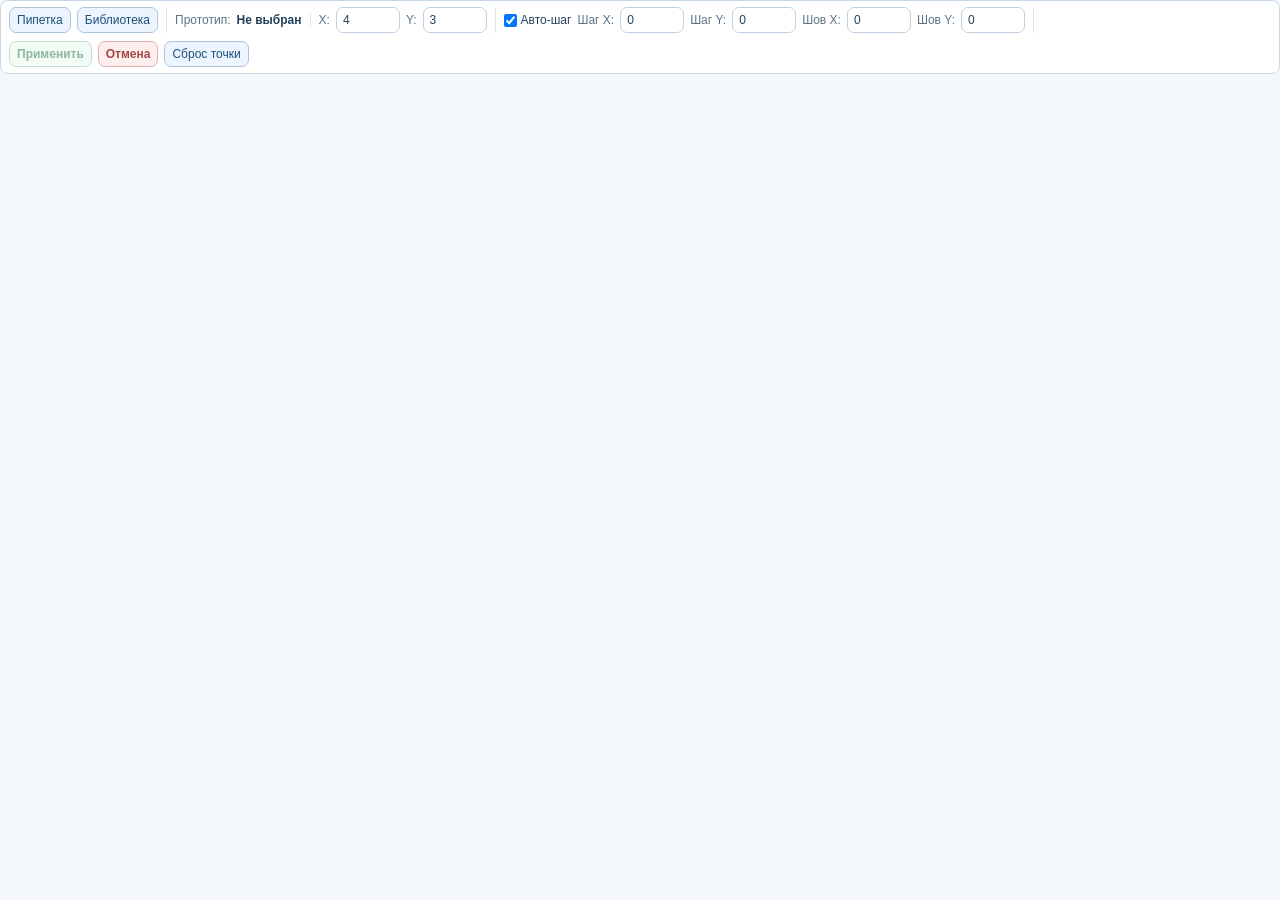
<file: component_library_browser_checkpoints/window_cut_working_20260307_140148/ui/win_array_palette.html>
<!doctype html>
<html lang="ru">
  <head>
    <meta charset="UTF-8" />
    <meta name="viewport" content="width=device-width, initial-scale=1.0" />
    <title>Раскладка окон</title>
    <style>
      :root {
        --bg: #f4f8fc;
        --panel: #ffffff;
        --line: #c8d8e8;
        --text: #24415b;
        --muted: #5b7388;
        --ok: #2f7d4c;
        --danger: #a44646;
      }

      * { box-sizing: border-box; }

      html, body {
        margin: 0;
        padding: 0;
        background: var(--bg);
        color: var(--text);
        font-family: "Bahnschrift", "Trebuchet MS", "Segoe UI", sans-serif;
        font-size: 12px;
      }

      .bar {
        width: 100%;
        min-height: 66px;
        display: flex;
        flex-wrap: wrap;
        align-items: center;
        gap: 8px;
        border: 1px solid var(--line);
        border-radius: 8px;
        background: var(--panel);
        padding: 6px 8px;
        overflow-x: hidden;
        white-space: normal;
      }

      .group {
        display: inline-flex;
        align-items: center;
        gap: 6px;
        padding-right: 8px;
        border-right: 1px solid #dbe7f3;
      }

      .group:last-child { border-right: 0; padding-right: 0; }

      .label { color: var(--muted); }

      button, select, input { font: inherit; }

      button {
        border: 1px solid #aec4d9;
        border-radius: 7px;
        background: #ecf5ff;
        color: #1d5078;
        cursor: pointer;
        min-height: 26px;
        padding: 3px 7px;
      }

      button:hover { border-color: #78a6ce; background: #e4f0fd; }

      button.action-ok {
        border-color: #8bc9a0;
        background: #e9f8ee;
        color: var(--ok);
        font-weight: 700;
      }

      button.action-cancel {
        border-color: #e0b1b1;
        background: #fdeeee;
        color: var(--danger);
        font-weight: 700;
      }

      button:disabled { opacity: 0.55; cursor: default; }

      select, input[type="number"] {
        height: 26px;
        border: 1px solid #bfd0e2;
        border-radius: 7px;
        background: #fff;
        color: var(--text);
        padding: 3px 6px;
      }

      input[type="number"] { width: 64px; }

      .source-name {
        max-width: 200px;
        overflow: hidden;
        text-overflow: ellipsis;
        white-space: nowrap;
      }

      .check {
        display: inline-flex;
        align-items: center;
        gap: 4px;
      }

      .check input[type="checkbox"] { margin: 0; }
    </style>
  </head>
  <body>
    <div class="bar">
      <!-- Source picker -->
      <div class="group">
        <button id="source-model-btn" type="button" title="Выбрать прототип из модели">Пипетка</button>
        <button id="source-library-btn" type="button" title="Выбрать прототип из библиотеки">Библиотека</button>
      </div>

      <!-- Prototype name -->
      <div class="group">
        <span class="label">Прототип:</span>
        <strong id="source-name" class="source-name">Не выбран</strong>
      </div>

      <!-- Count -->
      <div class="group">
        <span class="label">X:</span>
        <input id="count-x" type="number" min="1" max="500" step="1" value="4" />
        <span class="label">Y:</span>
        <input id="count-y" type="number" min="1" max="500" step="1" value="3" />
      </div>

      <!-- Step & seam -->
      <div class="group">
        <label class="check"><input id="auto-step" type="checkbox" checked />Авто-шаг</label>
        <span class="label">Шаг X:</span>
        <input id="step-x" type="number" min="1" step="10" title="мм" />
        <span class="label">Шаг Y:</span>
        <input id="step-y" type="number" min="1" step="10" title="мм" />
        <span class="label">Шов X:</span>
        <input id="seam-x" type="number" min="0" step="1" title="мм" value="0" />
        <span class="label">Шов Y:</span>
        <input id="seam-y" type="number" min="0" step="1" title="мм" value="0" />
      </div>

      <!-- Actions -->
      <div class="group">
        <button id="apply-btn" class="action-ok" type="button" disabled>Применить</button>
        <button id="cancel-btn" class="action-cancel" type="button">Отмена</button>
        <button id="reset-point-btn" type="button">Сброс точки</button>
      </div>
    </div>

    <script>
      (function () {
        const state = { source_ready: false, source_name: 'Не выбран', params: {} };
        const dom   = {};
        let emitTimer = null;

        function ruby(name, payload) {
          if (!window.sketchup || typeof window.sketchup[name] !== 'function') return;
          if (payload === undefined) {
            window.sketchup[name]();
          } else if (typeof payload === 'string') {
            window.sketchup[name](payload);
          } else {
            window.sketchup[name](JSON.stringify(payload));
          }
        }

        function cacheDom() {
          dom.sourceModelBtn   = document.getElementById('source-model-btn');
          dom.sourceLibraryBtn = document.getElementById('source-library-btn');
          dom.sourceName       = document.getElementById('source-name');
          dom.countX           = document.getElementById('count-x');
          dom.countY           = document.getElementById('count-y');
          dom.autoStep         = document.getElementById('auto-step');
          dom.stepX            = document.getElementById('step-x');
          dom.stepY            = document.getElementById('step-y');
          dom.seamX            = document.getElementById('seam-x');
          dom.seamY            = document.getElementById('seam-y');
          dom.apply            = document.getElementById('apply-btn');
          dom.cancel           = document.getElementById('cancel-btn');
          dom.reset            = document.getElementById('reset-point-btn');
        }

        function bindEvents() {
          dom.sourceModelBtn.addEventListener('click',   () => ruby('win_select_source_model'));
          dom.sourceLibraryBtn.addEventListener('click', () => ruby('win_select_source_library'));
          dom.apply.addEventListener('click',  () => ruby('win_apply'));
          dom.cancel.addEventListener('click', () => ruby('win_cancel'));
          dom.reset.addEventListener('click',  () => ruby('win_reset_point'));

          [dom.countX, dom.countY, dom.autoStep,
           dom.stepX, dom.stepY, dom.seamX, dom.seamY].forEach(function (el) {
            el.addEventListener('change', scheduleEmit);
            el.addEventListener('input',  scheduleEmit);
          });

          document.addEventListener('keydown', function (e) {
            if (e.key === 'Enter')  { e.preventDefault(); ruby('win_apply');  }
            if (e.key === 'Escape') { e.preventDefault(); ruby('win_cancel'); }
          });
        }

        function scheduleEmit() {
          refreshDisabledState();
          if (emitTimer) clearTimeout(emitTimer);
          emitTimer = setTimeout(function () {
            emitTimer = null;
            ruby('win_params_update', collectParams());
          }, 80);
        }

        function collectParams() {
          return {
            count_x:   Number(dom.countX.value  || 1),
            count_y:   Number(dom.countY.value  || 1),
            auto_step: !!dom.autoStep.checked,
            step_x_mm: Number(dom.stepX.value   || 0),
            step_y_mm: Number(dom.stepY.value   || 0),
            seam_x_mm: Number(dom.seamX.value   || 0),
            seam_y_mm: Number(dom.seamY.value   || 0)
          };
        }

        function refreshDisabledState() {
          var auto = !!dom.autoStep.checked;
          dom.stepX.disabled = auto;
          dom.stepY.disabled = auto;
        }

        function render() {
          var p = state.params || {};
          dom.countX.value         = Number(p.count_x   != null ? p.count_x   : 4);
          dom.countY.value         = Number(p.count_y   != null ? p.count_y   : 3);
          dom.autoStep.checked     = p.auto_step != null ? !!p.auto_step : true;
          dom.stepX.value          = Number(p.step_x_mm != null ? p.step_x_mm : 0);
          dom.stepY.value          = Number(p.step_y_mm != null ? p.step_y_mm : 0);
          dom.seamX.value          = Number(p.seam_x_mm != null ? p.seam_x_mm : 0);
          dom.seamY.value          = Number(p.seam_y_mm != null ? p.seam_y_mm : 0);
          dom.sourceName.textContent = String(state.source_name || 'Не выбран');
          dom.apply.disabled       = !state.source_ready;
          refreshDisabledState();
        }

        window.WinPalette = {
          setState: function (next) {
            if (!next) return;
            state.source_ready = !!next.source_ready;
            state.source_name  = next.source_name  || 'Не выбран';
            state.params       = next.params        || {};
            render();
          }
        };

        document.addEventListener('DOMContentLoaded', function () {
          cacheDom();
          bindEvents();
          render();
          ruby('win_palette_ready');
        });
      })();
    </script>
  </body>
</html>
</file>
<file: component_library_browser/ui/styles.css>
:root{color-scheme:light;font-family:Segoe UI,Arial,sans-serif;color:#20242b;background:#f5f6f8;--line:#dfe3e8;--muted:#68707c;--accent:#265fdb;--panel:#fff;--rail:200px;--drawer:360px}*{box-sizing:border-box}body{margin:0;min-width:0}button,input,select,textarea{font:inherit}button{cursor:pointer}button:focus-visible,input:focus-visible,select:focus-visible,textarea:focus-visible{outline:3px solid #8ab4ff;outline-offset:2px}.library-app{display:grid;grid-template-columns:var(--rail) minmax(0,1fr);min-height:100vh}.library-rail{position:sticky;top:0;height:100vh;padding:18px 12px;border-right:1px solid var(--line);background:var(--panel);display:flex;flex-direction:column;gap:18px}.rail-brand{display:flex;align-items:center;gap:9px;font-weight:700;font-size:17px}.rail-brand img,.icon-button img,.quiet-button img,.primary-button img,.search-field img{width:20px;height:20px}.scope-nav,.category-list{display:grid;gap:4px}.filter-btn,.category-btn,.quiet-button,.text-button,.popup-menu button,.settings-modal>button{border:0;background:transparent;text-align:left;border-radius:7px;padding:8px 10px;color:#303641}.filter-btn:hover,.category-btn:hover,.quiet-button:hover,.text-button:hover,.popup-menu button:hover{background:#edf2ff}.filter-btn.active,.category-btn.active{background:#e6eeff;color:#174cae;font-weight:600}.rail-section{display:flex;align-items:center;justify-content:space-between;font-size:12px;text-transform:uppercase;letter-spacing:.06em;color:var(--muted)}.rail-bottom{margin-top:auto;display:flex;justify-content:flex-start}.quiet-button{display:flex;gap:8px;align-items:center}.rail-settings-button{width:32px;height:32px}.library-main{min-width:0;padding:20px 24px}.library-toolbar{position:sticky;top:0;z-index:2;background:#f5f6f8;padding-bottom:16px;display:flex;align-items:center;gap:10px}.search-field{display:flex;align-items:center;gap:8px;flex:1;max-width:680px;padding:0 12px;border:1px solid var(--line);background:#fff;border-radius:8px}.search-field input{border:0;outline:0;width:100%;height:40px;background:transparent}.icon-button{width:36px;height:36px;display:inline-grid;place-items:center;border:1px solid var(--line);border-radius:8px;background:#fff}.size-buttons{display:flex;border:1px solid var(--line);border-radius:8px;overflow:hidden}.size-btn{border:0;border-right:1px solid var(--line);background:#fff;width:32px;height:34px}.size-btn:last-child{border:0}.size-btn.active{color:#174cae;background:#e6eeff}.menu-wrap{position:relative}.popup-menu{position:absolute;z-index:10;right:0;top:calc(100% + 6px);width:230px;padding:5px;border:1px solid var(--line);border-radius:8px;background:#fff;box-shadow:0 12px 32px #1e293b22}.popup-menu button{display:block;width:100%}.context-menu{position:fixed;top:auto;left:auto}.danger-item{color:#b42318!important}.status-line,.array-pick-banner,.legacy-library-notice{margin:0 0 14px;padding:10px 12px;border-radius:8px;background:#e9f2ff;color:#194c97}.array-pick-banner{background:#fff5dc;color:#735400}.legacy-library-notice{display:grid;gap:8px;background:#fff5dc;color:#735400}.legacy-library-notice>div{display:flex;gap:8px;align-items:center}.legacy-library-notice .primary-button{width:auto}.cards-grid{display:grid;grid-template-columns:repeat(auto-fill,minmax(260px,1fr));gap:14px}.cards-grid.size-small{grid-template-columns:repeat(auto-fill,minmax(176px,1fr))}.cards-grid.size-large{grid-template-columns:repeat(auto-fill,minmax(360px,1fr))}.library-card{position:relative;overflow:hidden;border:1px solid var(--line);border-radius:10px;background:#fff;min-width:0;transition:transform .15s ease,box-shadow .15s ease,border-color .15s ease}.library-card:hover{border-color:#81a7f8;box-shadow:0 3px 14px #1f293714}.library-card.selected{border-color:#265fdb;box-shadow:0 0 0 2px #265fdb,0 8px 22px #1f29372b;transform:scale(1.015);z-index:1}.card-favorite{position:absolute;top:8px;right:8px;width:32px;height:32px;border:1px solid var(--line);border-radius:8px;background:#ffffffe8;display:grid;place-items:center;z-index:2}.card-favorite img{width:18px;height:18px}.card-favorite.is-favorite{color:#d49300;background:#fff8df}.card-preview{aspect-ratio:1.25;background:#eef1f4;display:grid;place-items:center}.thumb{width:100%;height:100%;object-fit:contain}.card-copy{padding:10px}.card-copy h3{font-size:14px;margin:0 0 5px;white-space:nowrap;overflow:hidden;text-overflow:ellipsis}.card-copy p{color:var(--muted);font-size:12px;margin:0 0 7px}.tags{display:flex;gap:4px;flex-wrap:wrap}.tag{font-size:11px;padding:2px 6px;border-radius:99px;background:#f0f2f5;color:#4c5561}.tag-placement{border:1px solid #a7c2db;background:#eef6ff;color:#17496f;font-weight:600}.tag.status-current{background:#e5f6e9;color:#1c7a35;font-weight:600}.tag.status-outdated{background:#fff2dc;color:#8a5b00;font-weight:600}.tag.status-modified{background:#f1e8ff;color:#5b34b0;font-weight:600}.tag.status-orphan{background:#fdeaea;color:#b42318;font-weight:600}.empty-state{text-align:center;padding:64px;color:var(--muted)}.details-drawer{background:#fff;border-left:1px solid var(--line);padding:18px;overflow:auto}.drawer-header,.settings-modal header{display:flex;justify-content:space-between;gap:10px;align-items:flex-start}.drawer-header h2{font-size:18px;margin:2px 0}.eyebrow{font-size:11px;text-transform:uppercase;color:var(--muted);letter-spacing:.06em}.drawer-preview{width:100%;aspect-ratio:1.35;object-fit:contain;background:#f1f3f5;border-radius:8px;margin:16px 0}.drawer-primary-actions{display:grid;grid-template-columns:1fr 1fr;gap:8px}.primary-button{width:100%;border:0;border-radius:8px;background:var(--accent);color:#fff;display:flex;align-items:center;justify-content:center;gap:8px;padding:11px;font-weight:600}.primary-button img{filter:brightness(0) invert(1);width:18px}.secondary-primary-button{background:#174cae;font-size:12px;padding:9px}details{border-top:1px solid var(--line);padding:12px 0}summary{cursor:pointer;font-weight:600}details label{display:grid;gap:5px;margin:10px 0;font-size:13px}details .placement-option{display:flex;align-items:center;gap:8px;margin:10px 0}.placement-option input[type=checkbox]{flex:none;margin:0}.random-rotation-option #opt-random-step{width:58px;margin-left:auto;padding:4px 6px;border:1px solid var(--line);border-radius:6px}.random-rotation-option #opt-random-step:disabled{color:var(--muted);background:#f1f3f5}details input:not([type=checkbox]),details select,details textarea{border:1px solid var(--line);border-radius:6px;padding:7px;width:100%}.text-button{margin-top:6px;padding-left:0;color:#2455b0}.modal-backdrop{position:fixed;inset:0;z-index:20;display:grid;place-items:center;background:#1d273533}.settings-modal{width:min(440px,calc(100vw - 32px));padding:20px;background:#fff;border-radius:10px;box-shadow:0 18px 50px #0003}.settings-modal>button,.settings-modal label{display:block;margin-top:10px}.settings-modal input{display:block;margin-top:4px;padding:7px;border:1px solid var(--line);border-radius:6px;width:100%}@media(min-width:1180px){.library-app:has(.details-drawer:not([hidden])){grid-template-columns:var(--rail) minmax(0,1fr) var(--drawer)}}@media(max-width:1179px){.details-drawer{position:fixed;z-index:15;top:0;right:0;width:min(var(--drawer),100vw);height:100vh;box-shadow:-16px 0 36px #1820301a}}@media(max-width:1040px){.library-app{grid-template-columns:1fr}.library-rail{position:static;height:auto;display:grid;grid-template-columns:auto 1fr;align-items:center}.scope-nav{display:flex;overflow:auto}.category-list,.rail-section,.rail-bottom{display:none}.library-main{padding:14px}.library-toolbar{top:0}.search-field{max-width:none}}@media(max-width:560px){.library-toolbar{gap:6px}.size-buttons{display:none}.cards-grid{grid-template-columns:repeat(2,minmax(0,1fr));gap:10px}.library-rail{padding:10px}.rail-brand span{display:none}.drawer-primary-actions{grid-template-columns:1fr}}
.rail-settings-button{width:32px;height:32px;padding:0;display:grid;place-items:center;flex:0 0 32px;border:1px solid transparent;border-radius:8px;background:transparent;color:#566171;box-shadow:none}.rail-settings-button img{width:18px;height:18px}.rail-settings-button:hover{background:#edf2ff;border-color:#d7e2fc;color:#174cae}.rail-settings-button:focus{outline:none;box-shadow:none}.rail-settings-button:focus-visible{outline:2px solid #8ab4ff;outline-offset:2px}
</file>
<file: component_library_browser/ui/visibility.css>
[hidden]{display:none!important}
.cards-grid{grid-template-columns:repeat(auto-fill,minmax(176px,1fr))}.cards-grid.size-small{grid-template-columns:repeat(auto-fill,minmax(144px,1fr))}.cards-grid.size-large{grid-template-columns:repeat(auto-fill,minmax(260px,1fr))}#category-add,.rail-settings-button{width:32px;height:32px;padding:0;display:grid;place-items:center;flex:0 0 32px;border:1px solid var(--line);border-radius:8px;background:#fff;color:#566171;box-shadow:none}#category-add img,.rail-settings-button img{width:18px;height:18px}#category-add:hover,.rail-settings-button:hover{background:#edf2ff;border-color:#d7e2fc;color:#174cae}#category-add:focus,.rail-settings-button:focus{outline:none;box-shadow:none}#category-add:focus-visible,.rail-settings-button:focus-visible{outline:2px solid #8ab4ff;outline-offset:2px}
</file>
<file: component_library_browser_checkpoints/window_cut_working_20260307_140148/ui/styles.css>
﻿:root {
  --bg: #edf2f7;
  --bg-accent: linear-gradient(135deg, #fdfefe 0%, #ebf1f7 100%);
  --panel: #ffffff;
  --panel-soft: #f7fbff;
  --line: #ccd9e7;
  --text: #203245;
  --muted: #5f7488;
  --brand: #2f6fa3;
  --brand-2: #194f79;
  --warn: #b56a00;
  --danger: #b53d3d;
  --radius: 10px;
  --shadow: 0 8px 24px rgba(28, 51, 77, 0.12);
}

* {
  box-sizing: border-box;
}

[hidden] {
  display: none !important;
}

html,
body {
  margin: 0;
  height: 100%;
  overflow: hidden;
  background: var(--bg);
  color: var(--text);
  font-family: "Bahnschrift", "Trebuchet MS", "Segoe UI", sans-serif;
  font-size: 14px;
}

button,
input,
select,
textarea {
  font: inherit;
}

.app-shell {
  display: grid;
  grid-template-columns: 250px minmax(0, 1fr) 390px;
  height: 100vh;
  overflow: hidden;
  background: var(--bg-accent);
  position: relative;
}

.app-shell.sidebar-collapsed {
  grid-template-columns: 48px minmax(0, 1fr) 390px;
}

.app-shell.inspector-collapsed {
  grid-template-columns: 250px minmax(0, 1fr) 34px;
}

.app-shell.sidebar-collapsed.inspector-collapsed {
  grid-template-columns: 48px minmax(0, 1fr) 34px;
}

.sidebar {
  border-right: 1px solid var(--line);
  background: linear-gradient(180deg, #f8fcff, #eef5fd);
  padding: 12px;
  display: flex;
  flex-direction: column;
  min-width: 0;
  overflow: hidden;
  gap: 8px;
}

.sidebar-top {
  display: flex;
  gap: 8px;
  align-items: flex-start;
}

.sidebar-toggle {
  width: 34px;
  min-width: 34px;
  min-height: 30px;
  border: 1px solid var(--line);
  border-radius: 8px;
  background: #fff;
  cursor: pointer;
}

.sidebar-head h1 {
  margin: 0;
  font-size: 20px;
}

.app-shell.sidebar-collapsed .collapsible {
  display: none;
}

.app-shell.sidebar-collapsed .sidebar {
  padding: 8px 6px;
}

.app-shell.sidebar-collapsed .sidebar-top {
  justify-content: center;
}

.filters {
  display: grid;
  gap: 8px;
}

.model-refresh-btn {
  min-height: 32px;
  border: 1px solid #a8c4de;
  border-radius: 8px;
  background: #ecf5ff;
  color: #1b4f79;
  cursor: pointer;
}

.model-refresh-btn:hover {
  border-color: #5f94c3;
  background: #e3f0ff;
}

.section-title {
  margin-top: 4px;
  font-size: 12px;
  color: var(--muted);
  text-transform: uppercase;
  letter-spacing: 0.7px;
}

.filter-btn,
.category-btn,
.sidebar button,
.chip,
.inspector-actions button,
.inspector-preview-actions button,
.inspector-toggle,
.inspector-expand {
  border: 1px solid var(--line);
  border-radius: 8px;
  background: #fff;
  color: var(--text);
  cursor: pointer;
  transition: all 120ms ease;
}

.filter-btn,
.category-btn,
.sidebar button {
  min-height: 34px;
  padding: 6px 10px;
}

.filter-btn.active,
.category-btn.active {
  border-color: var(--brand);
  background: #e4f0fb;
  color: var(--brand-2);
}

.filter-btn:hover,
.category-btn:hover,
.sidebar button:hover,
.inspector-actions button:hover,
.inspector-preview-actions button:hover,
.inspector-toggle:hover,
.inspector-expand:hover {
  border-color: var(--brand);
}

.category-actions {
  display: grid;
  grid-template-columns: repeat(4, 1fr);
  gap: 8px;
}

.category-list {
  display: grid;
  gap: 6px;
  max-height: 280px;
  overflow: auto;
  padding-right: 2px;
}

.sidebar-actions {
  margin-top: auto;
  display: grid;
  gap: 8px;
}

.settings-icon-btn {
  width: 40px;
  min-width: 40px;
  height: 40px;
  justify-self: start;
  font-size: 20px;
  padding: 0;
  border-radius: 10px;
  background: #eaf4ff;
  color: #205681;
  border-color: #a7c2df;
}

.icon-btn {
  min-height: 34px;
  font-size: 16px;
  font-weight: 700;
  line-height: 1;
  display: inline-flex;
  align-items: center;
  justify-content: center;
  padding: 0;
}

.icon-add {
  color: #1f6f3a;
  background: #e8f7ee;
  border-color: #9fcfb0;
}

.icon-edit {
  color: #1f5d9b;
  background: #e8f2fc;
  border-color: #a8c4e3;
}

.icon-delete {
  color: #a63a3a;
  background: #fdeeee;
  border-color: #e4b1b1;
}

.content {
  min-width: 0;
  min-height: 0;
  display: grid;
  grid-template-rows: auto minmax(0, 1fr) auto;
  gap: 10px;
  padding: 12px;
  overflow: hidden;
}

.top-sticky {
  background: var(--bg-accent);
  z-index: 2;
}

.toolbar {
  display: grid;
  grid-template-columns: 1fr auto auto auto;
  gap: 8px;
  align-items: center;
}

.refresh-wrap {
  display: inline-flex;
  align-items: center;
  gap: 4px;
  white-space: nowrap;
}

.refresh-btn,
.refresh-menu-btn {
  border: 1px solid #a8c4de;
  border-radius: 8px;
  background: #ecf5ff;
  color: #1b4f79;
  cursor: pointer;
}

.refresh-btn {
  width: 34px;
  min-width: 34px;
  height: 32px;
  font-size: 18px;
  line-height: 1;
  padding: 0;
}

.refresh-menu-btn {
  width: 22px;
  min-width: 22px;
  height: 32px;
  font-size: 10px;
  line-height: 1;
  padding: 0;
}

.refresh-btn:hover,
.refresh-menu-btn:hover {
  border-color: #5f94c3;
  background: #e3f0ff;
}

.refresh-status {
  margin-left: 4px;
  color: #37658b;
  font-size: 12px;
}

.search-wrap input,
.weight-wrap select,
.inspector-field input,
.inspector-field select,
.inspector-field textarea,
.tag-input-wrap input,
.settings-threshold-row input {
  width: 100%;
  border: 1px solid var(--line);
  border-radius: 10px;
  padding: 8px 10px;
  background: #fff;
}

.search-wrap input:focus,
.weight-wrap select:focus,
.inspector-field input:focus,
.inspector-field select:focus,
.inspector-field textarea:focus,
.tag-input-wrap input:focus,
.settings-threshold-row input:focus {
  outline: 2px solid #c9ddf0;
  border-color: var(--brand);
}

.size-wrap {
  display: flex;
  gap: 8px;
  align-items: center;
  white-space: nowrap;
}

.size-label {
  color: var(--muted);
  font-size: 13px;
}

.size-buttons {
  display: inline-flex;
  border: 1px solid var(--line);
  border-radius: 8px;
  overflow: hidden;
}

.size-btn {
  min-width: 36px;
  height: 30px;
  border: 0;
  border-right: 1px solid var(--line);
  background: #fff;
  font-weight: 700;
  cursor: pointer;
}

.size-btn:last-child {
  border-right: 0;
}

.size-btn.active {
  background: #e4f0fb;
  color: var(--brand-2);
}

.weight-wrap {
  min-width: 160px;
}

.pinned-tabs {
  display: flex;
  flex-wrap: wrap;
  gap: 8px;
  margin-top: 8px;
}

.pinned-tab-btn {
  border: 1px solid #a7c2db;
  background: #f1f7fe;
  color: #17496f;
  border-radius: 8px;
  padding: 6px 10px;
  min-height: 30px;
  cursor: pointer;
  font-size: 12px;
}

.pinned-tab-btn.active {
  background: #dcecff;
  border-color: #2f6fa3;
}

.hint {
  margin: 8px 0 0;
  color: var(--muted);
  border: 1px dashed #bad4ea;
  border-radius: 10px;
  background: #f1f8ff;
  padding: 8px 10px;
}

.status-line {
  margin-top: 8px;
  color: #174d76;
  font-size: 12px;
  border: 1px solid #b6d3ec;
  border-radius: 8px;
  background: #ecf6ff;
  padding: 6px 8px;
}

.array-pick-banner {
  margin-top: 8px;
  color: #7a4a00;
  font-size: 12px;
  border: 1px solid #f0cf93;
  border-radius: 8px;
  background: #fff5df;
  padding: 6px 8px;
}

.cards-scroll {
  min-height: 0;
  overflow: auto;
  padding-right: 4px;
}

.grid {
  display: grid;
  grid-template-columns: repeat(auto-fill, var(--card-width));
  justify-content: flex-start;
  align-content: flex-start;
  gap: 12px;
}

.grid.size-small {
  --card-width: 148px;
}

.grid.size-medium {
  --card-width: 220px;
}

.grid.size-large {
  --card-width: 316px;
}

.card {
  position: relative;
  width: var(--card-width);
  border: 1px solid var(--line);
  border-radius: 11px;
  background: #fff;
  box-shadow: var(--shadow);
  overflow: hidden;
  user-select: none;
  cursor: pointer;
}

.card.selected {
  border-color: var(--brand);
  box-shadow: 0 0 0 2px rgba(47, 111, 163, 0.24), var(--shadow);
}

.card-favorite,
.card-delete {
  position: absolute;
  top: 8px;
  width: 28px;
  height: 28px;
  border: 1px solid rgba(255, 255, 255, 0.88);
  border-radius: 8px;
  background: rgba(255, 255, 255, 0.9);
  z-index: 2;
  cursor: pointer;
}

.card-favorite {
  left: 8px;
  color: var(--warn);
}

.card-favorite.active {
  background: #fff3dd;
  border-color: #f0c179;
}

.card-delete {
  right: 8px;
  color: var(--danger);
}

.thumb-wrap {
  background: #f6f9fc;
  aspect-ratio: 4 / 3;
  border-bottom: 1px solid var(--line);
  display: flex;
  align-items: center;
  justify-content: center;
  overflow: hidden;
  padding: 6px;
}

.thumb {
  width: 100%;
  height: 100%;
  max-width: 100%;
  max-height: 100%;
  object-fit: contain;
  object-position: center;
}

.card-body {
  padding: 10px;
}

.name {
  margin: 0;
  font-size: 18px;
  line-height: 1.2;
}

.meta {
  margin: 6px 0 8px;
  color: var(--muted);
  font-size: 12px;
}

.tags {
  display: flex;
  flex-wrap: wrap;
  gap: 6px;
  min-height: 20px;
}

.tag {
  background: #ecf2f7;
  border: 1px solid #d0dde9;
  border-radius: 999px;
  font-size: 11px;
  color: #2d4963;
  padding: 3px 7px;
}

.tag.tag-empty {
  background: #f6f7f9;
  color: #7a8795;
  border-color: #d8e1ea;
  font-style: italic;
}

.tag.tag-clickable {
  cursor: pointer;
}

.tag.tag-clickable:hover {
  border-color: #7da7cf;
  background: #dfeefe;
  color: #184c77;
}

.pagination-bar {
  border-top: 1px solid var(--line);
  padding-top: 10px;
  display: grid;
  grid-template-columns: auto 1fr auto;
  align-items: center;
  gap: 10px;
  background: var(--bg-accent);
}

.page-size-wrap {
  display: inline-flex;
  align-items: center;
  gap: 6px;
  color: var(--muted);
  font-size: 12px;
}

.page-size-btn,
.page-nav-btn,
.page-num-btn {
  border: 1px solid var(--line);
  background: #fff;
  border-radius: 7px;
  min-width: 30px;
  height: 28px;
  cursor: pointer;
  font-size: 12px;
}

.page-size-btn.active,
.page-num-btn.active {
  background: #e4f0fb;
  border-color: var(--brand);
  color: var(--brand-2);
}

.page-nav-wrap {
  display: inline-flex;
  align-items: center;
  justify-content: center;
  gap: 6px;
}

.page-numbers {
  display: inline-flex;
  align-items: center;
  gap: 4px;
}

.page-dots {
  color: var(--muted);
  padding: 0 4px;
}

.page-nav-btn:disabled {
  opacity: 0.45;
  cursor: default;
}

.page-info {
  color: var(--muted);
  font-size: 12px;
  text-align: right;
}

.inspector {
  border-left: 1px solid var(--line);
  background: linear-gradient(180deg, #f9fcff 0%, #f2f7fd 100%);
  display: flex;
  flex-direction: column;
  min-width: 0;
  overflow: hidden;
}

.inspector-header {
  display: flex;
  align-items: center;
  justify-content: space-between;
  gap: 8px;
  padding: 10px;
  border-bottom: 1px solid var(--line);
}

.inspector-header h2 {
  margin: 0;
  font-size: 18px;
}

.inspector-toggle {
  width: 30px;
  height: 30px;
  background: #f3f8ff;
}

.inspector-body {
  padding: 10px;
  overflow: auto;
  min-height: 0;
  display: grid;
  gap: 14px;
  align-content: start;
}

.inspector-empty {
  border: 1px dashed #bcd2e6;
  border-radius: 10px;
  padding: 12px;
  color: var(--muted);
  background: #f4f9ff;
}

.inspector-section {
  display: grid;
  gap: 10px;
}

#inspector-insert-options {
  position: relative;
  z-index: 6;
}

.inspector-section h3 {
  margin: 0;
  font-size: 15px;
}

.inspector-preview-wrap {
  display: grid;
  gap: 8px;
}

.inspector-preview {
  width: 100%;
  max-height: 280px;
  object-fit: contain;
  border: 1px solid var(--line);
  border-radius: 10px;
  background: #fff;
  cursor: zoom-in;
}

.inspector-preview-actions {
  display: grid;
  grid-template-columns: repeat(2, minmax(0, 1fr));
  gap: 8px;
}

.inspector-preview-actions button,
.inspector-actions button,
.tag-input-wrap button,
.category-inline button {
  min-height: 34px;
  padding: 6px 10px;
}

.inspector-field {
  display: grid;
  gap: 6px;
}

.inspector-field label {
  color: var(--muted);
  font-size: 13px;
}

.category-inline {
  display: grid;
  grid-template-columns: 1fr auto;
  gap: 8px;
}

.category-inline button {
  width: 38px;
  padding: 0;
  font-size: 18px;
  font-weight: 700;
}

.inspector-field textarea {
  resize: vertical;
  min-height: 74px;
  max-height: 180px;
}

.tag-input-wrap {
  display: grid;
  grid-template-columns: 1fr auto;
  gap: 8px;
}

.tag-quick-list {
  display: flex;
  flex-wrap: wrap;
  gap: 6px;
  min-height: 0;
}

.tag-quick-item {
  border: 1px solid #c2d7ea;
  border-radius: 999px;
  background: #f2f8ff;
  color: #1f547d;
  font-size: 12px;
  padding: 4px 9px;
  cursor: pointer;
}

.tag-quick-item:hover {
  border-color: #8eb6d9;
  background: #e5f1ff;
}

.inspector-tags {
  display: flex;
  flex-wrap: wrap;
  gap: 6px;
}

.inspector-tag-chip {
  border: 1px solid #b8d2ea;
  background: #edf6ff;
  color: #1f547d;
  border-radius: 999px;
  padding: 5px 10px;
  font-size: 12px;
  cursor: pointer;
}

.readonly-field {
  border: 1px solid var(--line);
  border-radius: 10px;
  background: #f8fbff;
  padding: 8px 10px;
  min-height: 36px;
}

.inspector-actions {
  display: grid;
  grid-template-columns: repeat(2, minmax(0, 1fr));
  gap: 8px;
}

.inspector-actions button {
  min-height: 36px;
  padding: 8px 10px;
}

.inspector-actions .danger {
  border-color: #e0aaaa;
  background: #fff1f1;
  color: #9e2d2d;
}

.insert-options {
  display: grid;
  gap: 8px;
  position: relative;
  z-index: 6;
  pointer-events: auto;
}

.insert-opt-check {
  border: 1px solid #c7dced;
  border-radius: 8px;
  padding: 8px 10px;
  background: #f6fbff;
  color: #344f67;
  cursor: pointer;
  user-select: none;
  min-height: 36px;
  transition: all 120ms ease;
  position: relative;
  z-index: 7;
  pointer-events: auto;
  display: flex;
  align-items: center;
  gap: 8px;
}

.insert-opt-check:hover {
  border-color: #8fb8db;
  background: #ecf6ff;
}

.insert-opt-check input[type='checkbox'] {
  width: 16px;
  height: 16px;
  margin: 0;
  accent-color: #2f6fa3;
  cursor: pointer;
}

.insert-opt-check span {
  line-height: 1.2;
}

.insert-opt-select {
  margin-left: auto;
  border: 1px solid #b9cfe2;
  border-radius: 7px;
  background: #fff;
  color: #2f4f6c;
  min-height: 28px;
  padding: 3px 8px;
}

.insert-opt-check.active {
  border-color: #2f6fa3;
  background: #dfeefe;
  color: #15486f;
  box-shadow: inset 0 0 0 1px rgba(47, 111, 163, 0.18);
}

.insert-options-note {
  color: #5f7488;
  font-size: 12px;
}

.inspector-expand {
  width: 30px;
  height: 30px;
  background: #f3f8ff;
  position: absolute;
  right: 2px;
  top: 50%;
  transform: translateY(-50%);
  z-index: 20;
}

.app-shell.inspector-collapsed .inspector-header {
  padding: 4px;
  border-bottom: 0;
  justify-content: center;
}

.app-shell.inspector-collapsed .inspector-header h2 {
  display: none;
}

.app-shell.inspector-collapsed .inspector-body {
  display: none;
}

.app-shell.inspector-collapsed .inspector-toggle {
  width: 26px;
  height: 26px;
}

.lightbox-backdrop,
.settings-modal-backdrop {
  position: fixed;
  inset: 0;
  display: grid;
  place-items: center;
  z-index: 3000;
}

.lightbox-backdrop {
  background: rgba(13, 24, 36, 0.7);
  padding: 24px;
}

.lightbox {
  position: relative;
  max-width: min(1100px, 95vw);
  max-height: 90vh;
  border-radius: 12px;
  background: #fff;
  border: 1px solid #bcd0e4;
  box-shadow: 0 22px 46px rgba(8, 17, 28, 0.35);
  padding: 8px;
}

.lightbox img {
  display: block;
  width: 100%;
  height: auto;
  max-height: calc(90vh - 24px);
  object-fit: contain;
  border-radius: 8px;
}

.lightbox-close {
  position: absolute;
  top: -14px;
  right: -14px;
  width: 30px;
  height: 30px;
  border: 1px solid #cad9e8;
  border-radius: 999px;
  background: #fff;
  cursor: pointer;
}

.settings-modal-backdrop {
  background: rgba(28, 41, 57, 0.24);
  z-index: 2900;
  padding: 16px;
}

.settings-modal {
  width: min(560px, 100%);
  background: #fff;
  border: 1px solid var(--line);
  border-radius: 12px;
  box-shadow: 0 20px 42px rgba(18, 35, 52, 0.24);
  padding: 14px;
  display: flex;
  flex-direction: column;
  gap: 12px;
}

.settings-modal h2 {
  margin: 0;
  font-size: 18px;
}

.settings-row {
  display: grid;
  gap: 6px;
}

.settings-row label {
  font-size: 13px;
  color: var(--muted);
}

.settings-root-path {
  border: 1px solid var(--line);
  border-radius: 8px;
  background: #f7fbff;
  padding: 8px 10px;
  color: #2a4b67;
  word-break: break-all;
  min-height: 36px;
}

.settings-threshold-row {
  display: grid;
  grid-template-columns: 1fr auto;
  gap: 8px;
}

.settings-actions {
  display: flex;
  gap: 8px;
  flex-wrap: wrap;
}

.settings-actions button,
.settings-close-row button {
  border: 1px solid var(--line);
  border-radius: 8px;
  padding: 8px 12px;
  background: #fff;
  cursor: pointer;
}

.settings-close-row {
  display: flex;
  justify-content: flex-end;
}

.card-context-menu {
  position: fixed;
  z-index: 4000;
  min-width: 230px;
  background: #fff;
  border: 1px solid var(--line);
  border-radius: 10px;
  box-shadow: 0 14px 30px rgba(18, 35, 52, 0.25);
  padding: 6px;
  display: grid;
  gap: 4px;
}

.card-context-menu button {
  border: 1px solid transparent;
  background: #fff;
  color: var(--text);
  border-radius: 7px;
  padding: 7px 8px;
  text-align: left;
  cursor: pointer;
  font-size: 13px;
}

.card-context-menu button:hover {
  border-color: #9ec2e3;
  background: #edf5fe;
}

.card-context-menu button:disabled {
  opacity: 0.5;
  cursor: default;
  background: #fff;
  border-color: transparent;
}

.card-context-menu button.ui-disabled,
.inspector-actions button.ui-disabled {
  opacity: 0.55;
}

.drag-ghost {
  position: fixed;
  z-index: 5000;
  pointer-events: none;
  border: 1px solid #6d95bd;
  border-radius: 8px;
  background: rgba(235, 245, 255, 0.95);
  color: #1e4f79;
  font-size: 12px;
  padding: 6px 8px;
  box-shadow: 0 8px 24px rgba(28, 51, 77, 0.22);
}

@media (max-width: 1280px) {
  .app-shell {
    grid-template-columns: 230px minmax(0, 1fr) 350px;
  }

  .app-shell.sidebar-collapsed {
    grid-template-columns: 48px minmax(0, 1fr) 350px;
  }
}

@media (max-width: 1040px) {
  .toolbar {
    grid-template-columns: 1fr;
  }

  .size-wrap {
    justify-content: flex-start;
  }

  .pagination-bar {
    grid-template-columns: 1fr;
    justify-items: start;
  }

  .page-info {
    text-align: left;
  }
}
</file>
